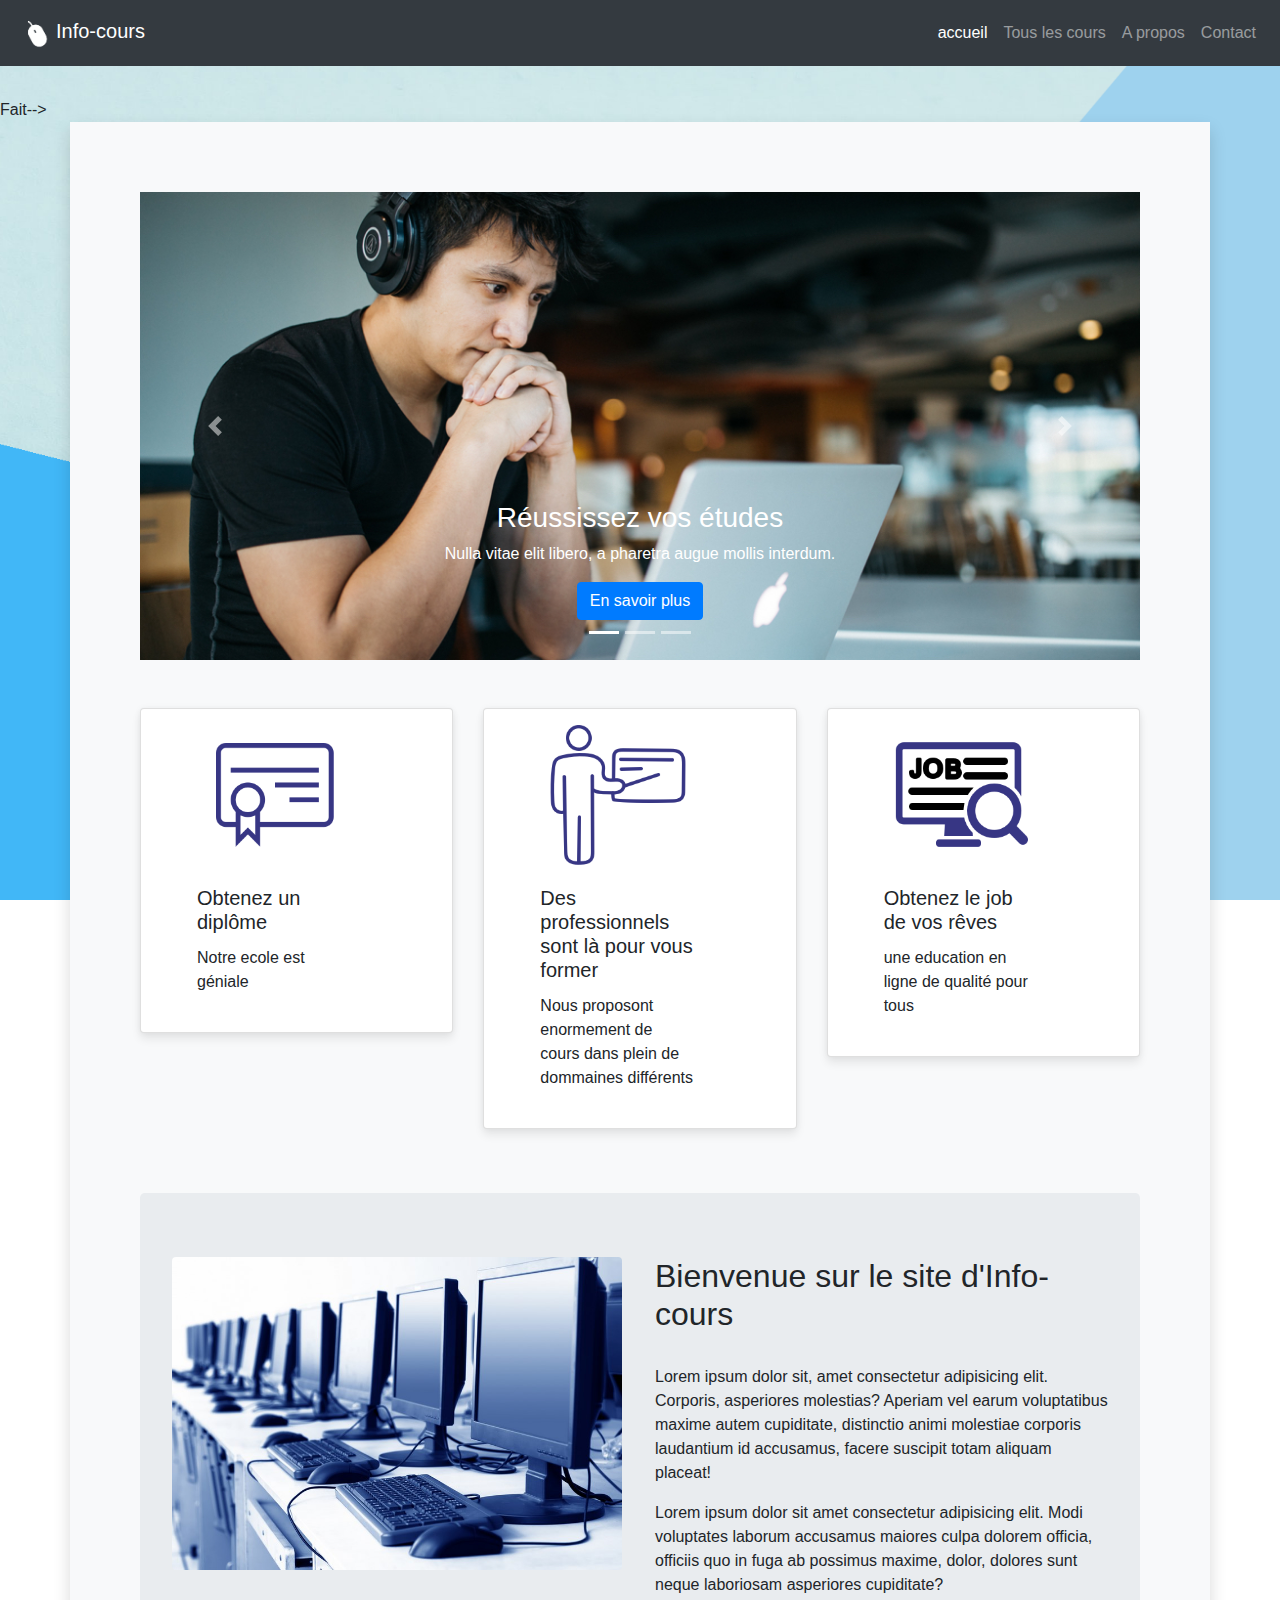
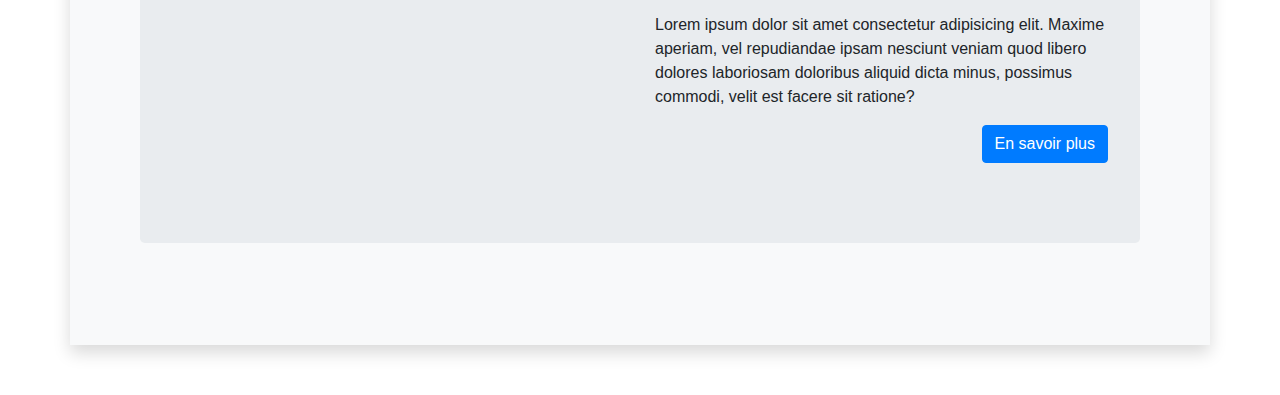
<file: index.html>
<!doctype html>

<html lang="fr">

  <head>

    <!-- Required meta tags -->

    <meta charset="utf-8">

    <meta name="viewport" content="width=device-width, initial-scale=1, shrink-to-fit=no">



    <!-- Bootstrap CSS -->

    <link rel="stylesheet" href="https://stackpath.bootstrapcdn.com/bootstrap/4.4.1/css/bootstrap.min.css" integrity="sha384-Vkoo8x4CGsO3+Hhxv8T/Q5PaXtkKtu6ug5TOeNV6gBiFeWPGFN9MuhOf23Q9Ifjh" crossorigin="anonymous">
    <!--cdn font awesome-->
    <link rel="stylesheet" href="https://stackpath.bootstrapcdn.com/font-awesome/4.7.0/css/font-awesome.min.css" integrity="sha384-wvfXpqpZZVQGK6TAh5PVlGOfQNHSoD2xbE+QkPxCAFlNEevoEH3Sl0sibVcOQVnN" crossorigin="anonymous">
    <link rel="stylesheet" href="css/style.css">
    <link rel="stylesheet" href="css/card-effect.css">

    <title>info-cours | formations en ligne</title>

  </head>

  <body>
    

    <!--header -->
            <div class="bg-dark">
                <header class="container">
                    <div class="row mt-5">
                        
                            <nav class="col navbar fixed-top navbar-expand-lg  navbar-dark bg-dark">
                                <a  class="navbar-brand" href="#"><img src="img/logo.png" width="40" height="40" alt="logo du site">Info-cours</a>
                                <button class="navbar-toggler" type="button" data-toggle="collapse" data-target="#navbarContent">
                                    <span class="navbar-toggler-icon"></span>
                                </button>

                                <div  id="navbarContent" class="collapse navbar-collapse">
                                    <ul class="navbar-nav ml-auto">
                                        <li class="nav-item active"><a href="#" class="nav-link">accueil</a></li>
                                        <li class="nav-item"><a href="list-lessons.html" class="nav-link">Tous les cours</a></li>
                                        <li class="nav-item"><a href="about.html" class="nav-link">A propos</a></li>
                                        <li class="nav-item"><a href="#contact" class="nav-link">Contact</a></li>
                                    </ul>
                                    
                                </div>    
                            </nav>
                        
                    </div>

                </header>
            </div> 
            
    Fait-->

    <!--Main content-->            
                <div id="main-content" class="container shadow bg-light">
    <!--hero section-->
                    <div class="row">
                        <div class="col">
                            
     <!--carousel-->                           
                    <div id="carouselExampleControls" class="carousel slide carousel-fade mb-5" data-ride="carousel">

                                    <ol class="carousel-indicators">
                                        <li data-target="#carouselExampleControls" data-slide-to="0" class="active"></li>
                                        <li data-target="#carouselExampleControls" data-slide-to="1"></li>
                                        <li data-target="#carouselExampleControls" data-slide-to="2"></li>
                                    </ol>

                                    <div class="carousel-inner opacity-3 ">
                                            <div class="carousel-item active">
                                                    <img src="img/carousel/apprenant.jpg" class="d-block w-100" alt="apprenant">
                                                    <div class="carousel-caption d-none d-md-block">
                                                        <h3>Réussissez vos études</h3>
                                                        <p>Nulla vitae elit libero, a pharetra augue mollis interdum.</p>
                                                        <a class="btn btn-primary" href="studies.html" role="button">En savoir plus</a>
                                            </div>
                                      </div>
                                      <div class="carousel-item">
                                            <img src="img/carousel/apprenant2.jpg" class="d-block w-100" alt="apprenant2">
                                            <div class="carousel-caption d-none d-md-block">
                                                <h3>Obtenez le job de vos rêves</h3>
                                                <p>Nulla vitae elit libero, a pharetra augue mollis interdum.</p>
                                                <a class="btn btn-primary" href="job.html" role="button">En savoir plus</a>
                                            </div>
                                      </div>
                                      <div class="carousel-item">
                                            <img src="img/carousel/professeur.jpg" class="d-block w-100" alt="professeur">
                                            <div class="carousel-caption d-none d-md-block">
                                            <h3>Suivez les bons professeurs</h3>
                                            <p>Nulla vitae elit libero, a pharetra augue mollis interdum.</p>
                                            <a class="btn btn-primary" href="teachers.html" role="button">En savoir plus</a>
                                            </div>
                                       </div> 
                                    </div>
                                      
                                
                                    <a class="carousel-control-prev" href="#carouselExampleControls" role="button" data-slide="prev">
                                        <span class="carousel-control-prev-icon" aria-hidden="true"></span>
                                        <span class="sr-only">Précédent</span>
                                      </a>
                                      <a class="carousel-control-next" href="#carouselExampleControls" role="button" data-slide="next">
                                        <span class="carousel-control-next-icon" aria-hidden="true"></span>
                                        <span class="sr-only">Suivant</span>
                                      </a>
  
                                </div>
                        </div>
                       
                    </div>             

    <!--cards section-->
                    <div class="row">

                        
                        <div class="col-12 col-md-4">
                           
                                <div class="card mb-3">
                                    <a href="studies.html"><img class="card-img-top" src="img/accueil/certificate.png" alt="image de certificat"></a>
                                        <div class="card-body">
                                            <h5 class="card-title">Obtenez un diplôme</h5>
                                            <p class="card-text">Notre ecole est géniale</p>
                                        </div>
                                </div>
                            
                        </div>

                        <div class="col-12 col-md-4">
                             
                                <div class="card mb-3">
                                    <a href="teachers.html"><img class="card-img-top" src="img/accueil/instruction.png"  alt="image instruction"></a>
                                        <div class="card-body">
                                            <h5 class="card-title">Des professionnels sont là pour vous former</h5>
                                            <p class="card-text">Nous proposont enormement de cours dans plein de dommaines différents</p>
                                        </div>
                                </div>
                               
                        </div>

                        <div class="col-12 col-md-4">
                              
                                <div class="card">
                                    <a href="job.html"><img class="card-img-top" src="img/accueil/job.png" alt="image travail"></a>
                                        <div class="card-body">
                                            <h5 class="card-title">Obtenez le job de vos rêves</h5>
                                            <p class="card-text">une education en ligne de qualité pour tous</p>
                                        </div>
                                </div>
                            
                        </div>

                    </div>
    <!--call to action-->
    <div class="row mt-5">
        <div class="col">
            <div class="jumbotron">
                <div class="row">
                    <div class="col-md-6">
                        <img src="img/ordinateurs.jpg" class="rounded img-fluid" width="450" height="450" alt=" photo d'une série d'ordinateurs alignés">
                    </div>
                    <div class="col-md-6">
                        <h2>Bienvenue sur le site d'Info-cours</h2><br>
                        <p>Lorem ipsum dolor sit, amet consectetur adipisicing elit. Corporis, asperiores molestias? Aperiam vel earum voluptatibus maxime autem cupiditate, distinctio animi molestiae corporis laudantium id accusamus, facere suscipit totam aliquam placeat!</p>
                        <p>Lorem ipsum dolor sit amet consectetur adipisicing elit. Modi voluptates laborum accusamus maiores culpa dolorem officia, officiis quo in fuga ab possimus maxime, dolor, dolores sunt neque laboriosam asperiores cupiditate?</p>
                        <p>Lorem ipsum dolor sit amet consectetur adipisicing elit. Maxime aperiam, vel repudiandae ipsam nesciunt veniam quod libero dolores laboriosam doloribus aliquid dicta minus, possimus commodi, velit est facere sit ratione?</p>
                        <a class="btn btn-primary float-right mb-3" href="about.html" role="button">En savoir plus</a>    
                    </div>
               </div>
                
               
            </div>
        </div>
    </div>                        
    <!--end main content-->            
    </div>
    
    <!--Fait
    <!--footer
                <div class=" container-fluid bg-light">
                    <footer class="container"> 
                            <div class="row">
                                <div class="col-md-6">
                                
                                <h3 class="text-justify mt-4 font-weight-bold">Contact</h3><br>
                                <p class="text-justify">12, rue du docteur Hunbert <br>
                
                                54323 Dombasle sur Meurthe</p>
                                <p class="justify">Tél: 06 08 06 08 09 <br>
                                Fax: 09 08 08 08 07
                                </p>
                                <h3 class="text-justify font-weight-bold">Nous suivre sur <br> les réseaux sociaux :</h3>
                                <ul id="social-icons" class="list-inline h1">
                                    <li class="list-inline-item"><a href="#" class="fa fa-facebook"></a></li>
                                    <li class="list-inline-item"><a href="#" class="fa fa-twitter"></a></li>
                                    <li class="list-inline-item"><a href="#" class="fa fa-soundcloud"></a></li>
                                    <li class="list-inline-item"><a href="#" class="fa fa-youtube"></a></li>
                                </ul>
                                <ul class="list-inline text-left">
                                    <li class="list-inline-item"><a href="about.html">A propos</a></li>
                                    <li class="list-inline-item">&middot;</li>
                                    <li class="list-inline-item"><a href="privacy.html">Vie privée</a></li>
                                    <li class="list-inline-item">&middot;</li>
                                    <li class="list-inline-item"><a href="terms-of-use.html">Conditions d'utilisation</a></li>
                                </ul>
                                </div>
                                <div class="col-md-6">
                                <form class="border border-black p-3 mt-5 mb-5" id="contact" action="#">
                                    
                                        <div class="form-group">
                                        <label for="Nom">Nom</label>
                                        <input type="text" class="form-control" id="Nom" placeholder="Nom">  
                
                                        </div>
                                        <div class="form-group">
                                        <label for="email">Adresse Email</label>
                                        <input type="email" class="form-control" id="email" aria-describedby="aideEmail" placeholder="entrez un Email">
                                        <small id="aideEmail" class="form-text text-muted">je ne partage pas votre adresse Email</small>
                                        </div>
                                        <div class="form-group">
                                        <label for="message">Votre message</label>
                                        <textarea class="form-control" id="message" rows="3"></textarea>  
                                        </div>
                                        <div class="form-group">
                
                                        </div>
                                        <button type="submit" class="btn btn-primary">Envoyer</button>
                                
                                </form>   
                                </div>
                            </div>    
                        
                    </footer>    
                </div>  
<!--copyright                             

                <div class="container-fluid bg-dark" >        
                    <div class="row" style="height: 75px;"><p class="mx-auto my-auto text-white">Copyright 2020 </p></div>
                </div>  


    <!-- Optional JavaScript 

    <!-- jQuery first, then Popper.js, then Bootstrap JS 

    <script src="https://code.jquery.com/jquery-3.4.1.slim.min.js" integrity="sha384-J6qa4849blE2+poT4WnyKhv5vZF5SrPo0iEjwBvKU7imGFAV0wwj1yYfoRSJoZ+n" crossorigin="anonymous"></script>

    <script src="https://cdn.jsdelivr.net/npm/popper.js@1.16.0/dist/umd/popper.min.js" integrity="sha384-Q6E9RHvbIyZFJoft+2mJbHaEWldlvI9IOYy5n3zV9zzTtmI3UksdQRVvoxMfooAo" crossorigin="anonymous"></script>

    <script src="https://stackpath.bootstrapcdn.com/bootstrap/4.4.1/js/bootstrap.min.js" integrity="sha384-wfSDF2E50Y2D1uUdj0O3uMBJnjuUD4Ih7YwaYd1iqfktj0Uod8GCExl3Og8ifwB6" crossorigin="anonymous"></script>


  </body>

</html>
</file>
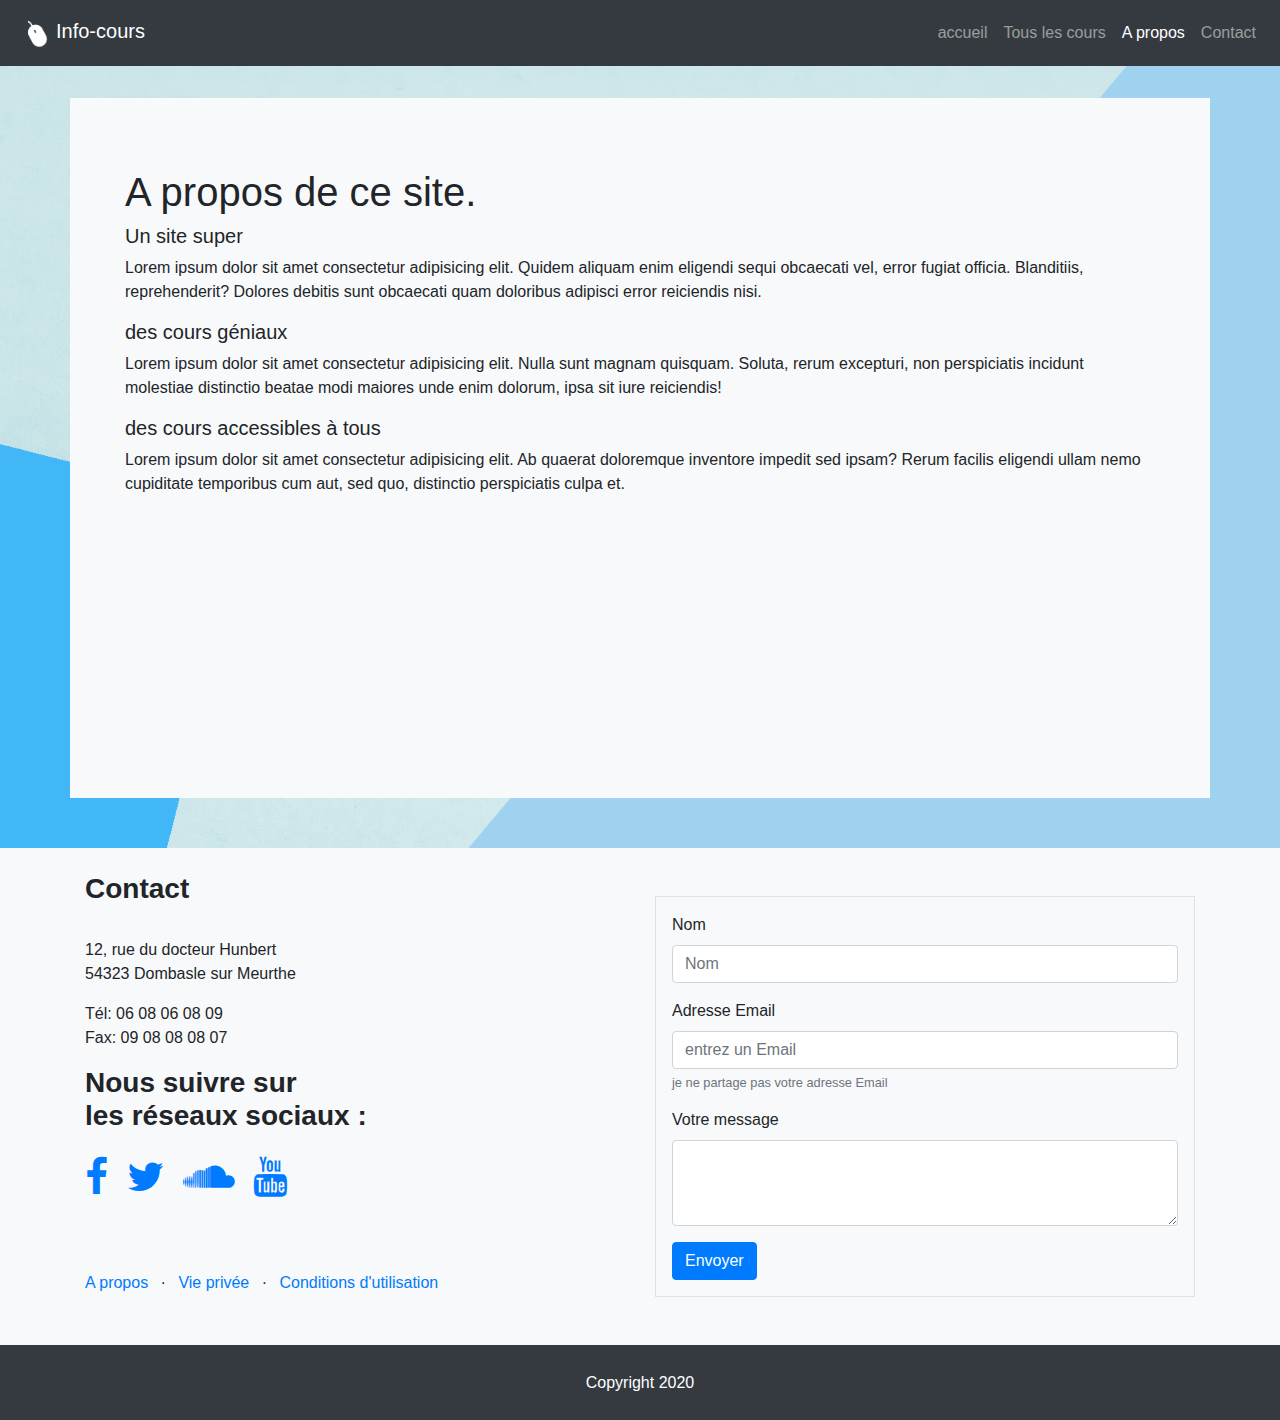
<file: about.html>
<!doctype html>

<html lang="fr">

  <head>

    <!-- Required meta tags -->

    <meta charset="utf-8">

    <meta name="viewport" content="width=device-width, initial-scale=1, shrink-to-fit=no">



    <!-- Bootstrap CSS -->

    <link rel="stylesheet" href="https://stackpath.bootstrapcdn.com/bootstrap/4.4.1/css/bootstrap.min.css" integrity="sha384-Vkoo8x4CGsO3+Hhxv8T/Q5PaXtkKtu6ug5TOeNV6gBiFeWPGFN9MuhOf23Q9Ifjh" crossorigin="anonymous">

    <!--cdn fontawesome-->
    <link rel="stylesheet" href="https://stackpath.bootstrapcdn.com/font-awesome/4.7.0/css/font-awesome.min.css" integrity="sha384-wvfXpqpZZVQGK6TAh5PVlGOfQNHSoD2xbE+QkPxCAFlNEevoEH3Sl0sibVcOQVnN" crossorigin="anonymous">
    <link rel="stylesheet" href="css/style.css">
    <link rel="stylesheet" href="css/card-effect.css">

    <title>Info-cours | A propos</title>

  </head>

  <body>
    

    <!--header-->
            <div class="bg-dark">
                <header class="container">
                    <div class="row mt-5">
                        
                            <nav class="col navbar fixed-top navbar-expand-lg navbar-dark bg-dark">
                                <a  class="navbar-brand" href="index.html"><img src="img/logo.png" width="40" height="40" alt="logo du site">Info-cours</a>
                                <button class="navbar-toggler" type="button" data-toggle="collapse" data-target="#navbarContent">
                                    <span class="navbar-toggler-icon"></span>
                                </button>

                                <div  id="navbarContent"class="collapse navbar-collapse">
                                    <ul class="navbar-nav ml-auto">
                                        <li class="nav-item"><a href="index.html" class="nav-link">accueil</a></li>
                                        <li class="nav-item"><a href="list-lessons.html" class="nav-link">Tous les cours</a></li>
                                        <li class="nav-item active"><a href="about.html" class="nav-link">A propos</a></li>
                                        <li class="nav-item"><a href="#contact" class="nav-link">Contact</a></li>
                                    </ul>
                                </div>    
                            </nav>
                        
                    </div>

                </header>
            </div>        
    <!--Main content-->            
                <div id="main-content" class="container bg-light">
   
                        
                    <div class="row">
                           
                        <h1>A propos de ce site.</h1>
                    </div>   
                    
                    <div class="row">

                        <h5>Un site super</h5>
                        <p>Lorem ipsum dolor sit amet consectetur adipisicing elit. Quidem aliquam enim eligendi sequi obcaecati vel, error fugiat officia. Blanditiis, reprehenderit? Dolores debitis sunt obcaecati quam doloribus adipisci error reiciendis nisi.</p>
                        <h5>des cours géniaux</h5>
                        <p>Lorem ipsum dolor sit amet consectetur adipisicing elit. Nulla sunt magnam quisquam. Soluta, rerum excepturi, non perspiciatis incidunt molestiae distinctio beatae modi maiores unde enim dolorum, ipsa sit iure reiciendis!</p>
                        <h5>des cours accessibles à tous</h5>
                        <p>Lorem ipsum dolor sit amet consectetur adipisicing elit. Ab quaerat doloremque inventore impedit sed ipsam? Rerum facilis eligendi ullam nemo cupiditate temporibus cum aut, sed quo, distinctio perspiciatis culpa et.</p>

                    </div>
    <!--end main content-->            
                </div>    
     <!--footer-->
     <div class=" container-fluid bg-light">
        <footer class="container"> 
                <div class="row">
                    <div class="col-md-6">
                    
                    <h3 class="text-justify mt-4 font-weight-bold">Contact</h3><br>
                    <p class="text-justify">12, rue du docteur Hunbert <br>
    
                    54323 Dombasle sur Meurthe</p>
                    <p class="justify">Tél: 06 08 06 08 09 <br>
                    Fax: 09 08 08 08 07
                    </p>
                    <h3 class="text-justify font-weight-bold">Nous suivre sur <br> les réseaux sociaux :</h3>
                    <ul id="social-icons" class="list-inline h1">
                        <li class="list-inline-item"><a href="#" class="fa fa-facebook"></a></li>
                        <li class="list-inline-item"><a href="#" class="fa fa-twitter"></a></li>
                        <li class="list-inline-item"><a href="#" class="fa fa-soundcloud"></a></li>
                        <li class="list-inline-item"><a href="#" class="fa fa-youtube"></a></li>
                    </ul>
                    <ul class="list-inline text-left">
                        <li class="list-inline-item"><a href="about.html">A propos</a></li>
                        <li class="list-inline-item">&middot;</li>
                        <li class="list-inline-item"><a href="privacy.html">Vie privée</a></li>
                        <li class="list-inline-item">&middot;</li>
                        <li class="list-inline-item"><a href="terms-of-use.html">Conditions d'utilisation</a></li>
                    </ul>
                    </div>
                    <div class="col-md-6">
                    <form class="border border-black p-3 mt-5 mb-5" id="contact" action="#">
                        
                            <div class="form-group">
                            <label for="Nom">Nom</label>
                            <input type="text" class="form-control" id="Nom" placeholder="Nom">  
    
                            </div>
                            <div class="form-group">
                            <label for="email">Adresse Email</label>
                            <input type="email" class="form-control" id="email" aria-describedby="aideEmail" placeholder="entrez un Email">
                            <small id="aideEmail" class="form-text text-muted">je ne partage pas votre adresse Email</small>
                            </div>
                            <div class="form-group">
                            <label for="message">Votre message</label>
                            <textarea class="form-control" id="message" rows="3"></textarea>  
                            </div>
                            <div class="form-group">
    
                            </div>
                            <button type="submit" class="btn btn-primary">Envoyer</button>
                    
                    </form>   
                    </div>
                </div>    
            
        </footer>    
    </div>  
<!--copyright-->                              

    <div class="container-fluid bg-dark" >        
        <div class="row" style="height: 75px;"><p class="mx-auto my-auto text-white">Copyright 2020 </p></div>
    </div>  


<!-- Optional JavaScript -->

<!-- jQuery first, then Popper.js, then Bootstrap JS -->

<script src="https://code.jquery.com/jquery-3.4.1.slim.min.js" integrity="sha384-J6qa4849blE2+poT4WnyKhv5vZF5SrPo0iEjwBvKU7imGFAV0wwj1yYfoRSJoZ+n" crossorigin="anonymous"></script>

<script src="https://cdn.jsdelivr.net/npm/popper.js@1.16.0/dist/umd/popper.min.js" integrity="sha384-Q6E9RHvbIyZFJoft+2mJbHaEWldlvI9IOYy5n3zV9zzTtmI3UksdQRVvoxMfooAo" crossorigin="anonymous"></script>

<script src="https://stackpath.bootstrapcdn.com/bootstrap/4.4.1/js/bootstrap.min.js" integrity="sha384-wfSDF2E50Y2D1uUdj0O3uMBJnjuUD4Ih7YwaYd1iqfktj0Uod8GCExl3Og8ifwB6" crossorigin="anonymous"></script>


</body>

</html>
</file>
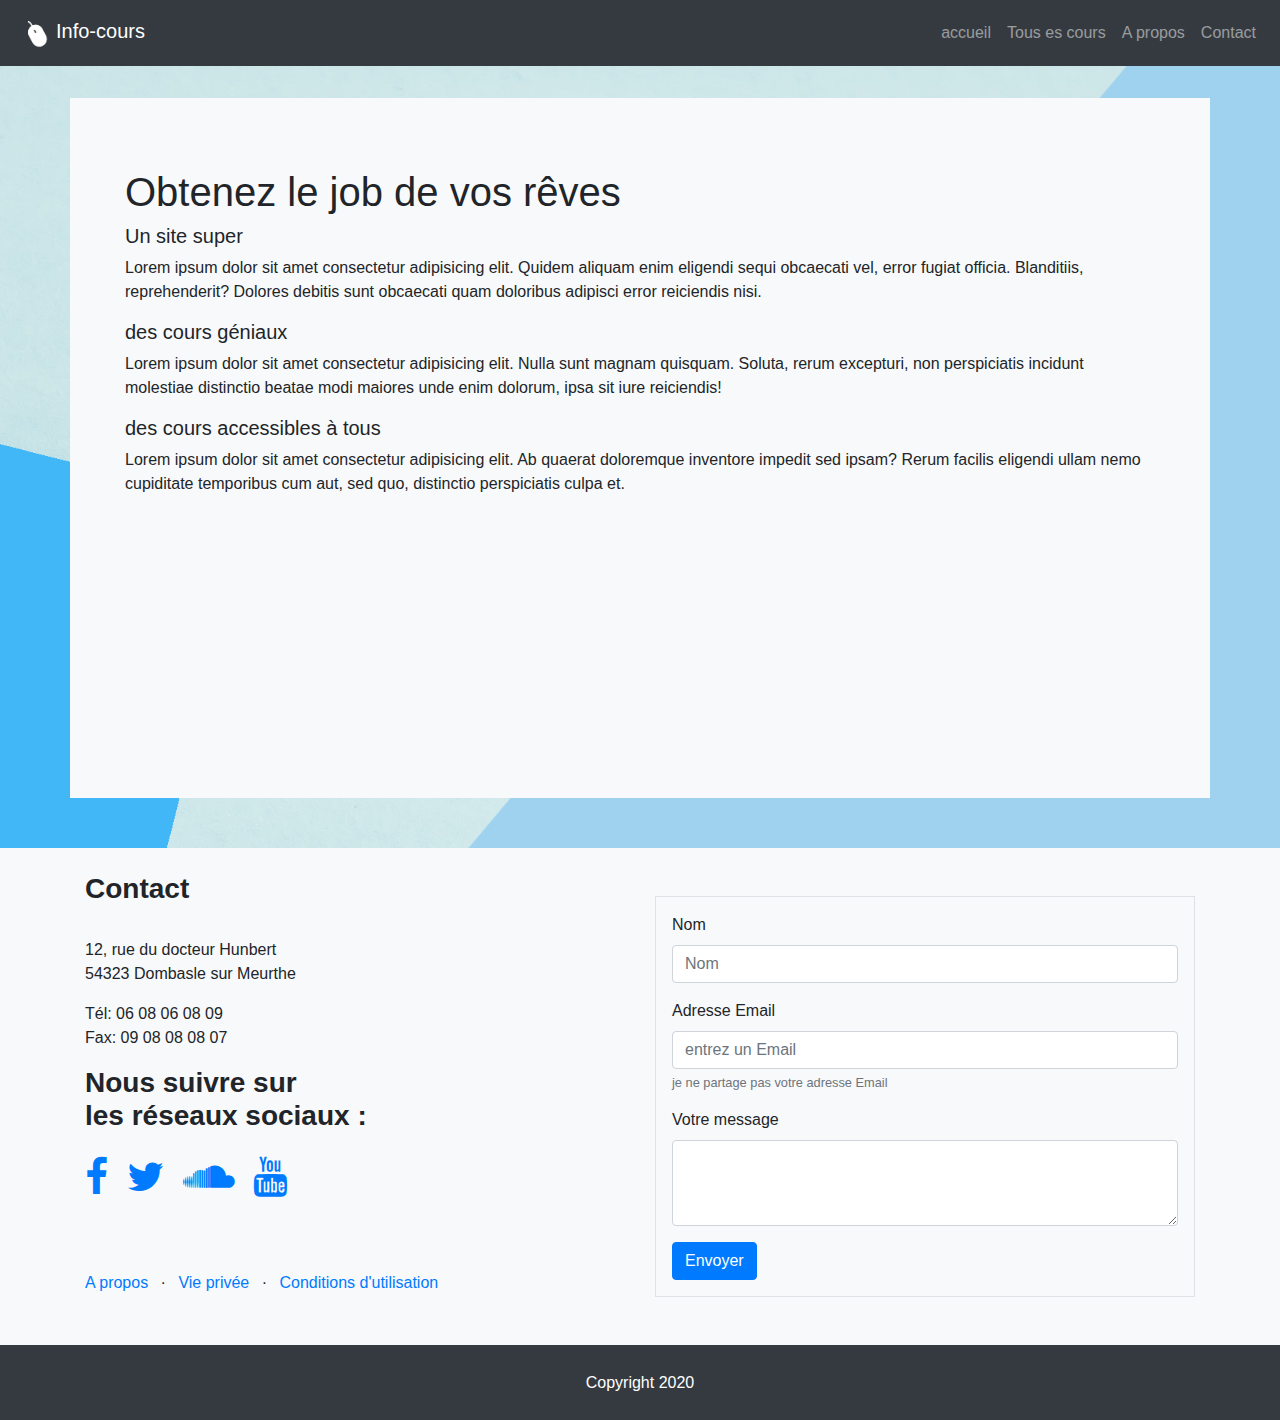
<file: job.html>
<!doctype html>

<html lang="fr">

  <head>

    <!-- Required meta tags -->

    <meta charset="utf-8">

    <meta name="viewport" content="width=device-width, initial-scale=1, shrink-to-fit=no">



    <!-- Bootstrap CSS -->

    <link rel="stylesheet" href="https://stackpath.bootstrapcdn.com/bootstrap/4.4.1/css/bootstrap.min.css" integrity="sha384-Vkoo8x4CGsO3+Hhxv8T/Q5PaXtkKtu6ug5TOeNV6gBiFeWPGFN9MuhOf23Q9Ifjh" crossorigin="anonymous">

    <!--cdn fontawesome-->
    <link rel="stylesheet" href="https://stackpath.bootstrapcdn.com/font-awesome/4.7.0/css/font-awesome.min.css" integrity="sha384-wvfXpqpZZVQGK6TAh5PVlGOfQNHSoD2xbE+QkPxCAFlNEevoEH3Sl0sibVcOQVnN" crossorigin="anonymous">
    <link rel="stylesheet" href="css/style.css">
    <link rel="stylesheet" href="css/card-effect.css">


    <title>Info-cours | Touvez un travail</title>

  </head>

  <body>
    

    <!--header-->
            <div class="bg-dark">
                <header class="container">
                    <div class="row mt-5">
                        
                            <nav class="col navbar fixed-top navbar-expand-lg navbar-dark bg-dark">
                                <a  class="navbar-brand" href="index.html"><img src="img/logo.png" width="40" height="40" alt="logo du site">Info-cours</a>
                                <button class="navbar-toggler" type="button" data-toggle="collapse" data-target="#navbarContent">
                                    <span class="navbar-toggler-icon"></span>
                                </button>

                                <div  id="navbarContent"class="collapse navbar-collapse">
                                    <ul class="navbar-nav ml-auto">
                                        <li class="nav-item"><a href="index.html" class="nav-link">accueil</a></li>
                                        <li class="nav-item"><a href="list-lessons.html" class="nav-link">Tous es cours</a></li>
                                        <li class="nav-item"><a href="about.html" class="nav-link">A propos</a></li>
                                        <li class="nav-item"><a href="#contact" class="nav-link">Contact</a></li>
                                    </ul>
                                </div>    
                            </nav>
                        
                    </div>

                </header>
            </div>        
    <!--Main content-->            
                <div id="main-content"  class="container bg-light">

                    
                    <div class="row">
                           
                        <h1>Obtenez le job de vos rêves</h1>
                    </div>   
                    

                    <div class="row">

                        <h5>Un site super</h5>
                        <p>Lorem ipsum dolor sit amet consectetur adipisicing elit. Quidem aliquam enim eligendi sequi obcaecati vel, error fugiat officia. Blanditiis, reprehenderit? Dolores debitis sunt obcaecati quam doloribus adipisci error reiciendis nisi.</p>
                        <h5>des cours géniaux</h5>
                        <p>Lorem ipsum dolor sit amet consectetur adipisicing elit. Nulla sunt magnam quisquam. Soluta, rerum excepturi, non perspiciatis incidunt molestiae distinctio beatae modi maiores unde enim dolorum, ipsa sit iure reiciendis!</p>
                        <h5>des cours accessibles à tous</h5>
                        <p>Lorem ipsum dolor sit amet consectetur adipisicing elit. Ab quaerat doloremque inventore impedit sed ipsam? Rerum facilis eligendi ullam nemo cupiditate temporibus cum aut, sed quo, distinctio perspiciatis culpa et.</p>

                    </div>
    <!--end main content-->            
                </div>    
    <!--footer-->
    <div class=" container-fluid bg-light">
        <footer class="container"> 
                <div class="row">
                    <div class="col-md-6">
                    
                    <h3 class="text-justify mt-4 font-weight-bold">Contact</h3><br>
                    <p class="text-justify">12, rue du docteur Hunbert <br>
    
                    54323 Dombasle sur Meurthe</p>
                    <p class="justify">Tél: 06 08 06 08 09 <br>
                    Fax: 09 08 08 08 07
                    </p>
                    <h3 class="text-justify font-weight-bold">Nous suivre sur <br> les réseaux sociaux :</h3>
                    <ul id="social-icons" class="list-inline h1">
                        <li class="list-inline-item"><a href="#" class="fa fa-facebook"></a></li>
                        <li class="list-inline-item"><a href="#" class="fa fa-twitter"></a></li>
                        <li class="list-inline-item"><a href="#" class="fa fa-soundcloud"></a></li>
                        <li class="list-inline-item"><a href="#" class="fa fa-youtube"></a></li>
                    </ul>
                    <ul class="list-inline text-left">
                        <li class="list-inline-item"><a href="about.html">A propos</a></li>
                        <li class="list-inline-item">&middot;</li>
                        <li class="list-inline-item"><a href="privacy.html">Vie privée</a></li>
                        <li class="list-inline-item">&middot;</li>
                        <li class="list-inline-item"><a href="terms-of-use.html">Conditions d'utilisation</a></li>
                    </ul>
                    </div>
                    <div class="col-md-6">
                    <form class="border border-black p-3 mt-5 mb-5" id="contact" action="#">
                        
                            <div class="form-group">
                            <label for="Nom">Nom</label>
                            <input type="text" class="form-control" id="Nom" placeholder="Nom">  
    
                            </div>
                            <div class="form-group">
                            <label for="email">Adresse Email</label>
                            <input type="email" class="form-control" id="email" aria-describedby="aideEmail" placeholder="entrez un Email">
                            <small id="aideEmail" class="form-text text-muted">je ne partage pas votre adresse Email</small>
                            </div>
                            <div class="form-group">
                            <label for="message">Votre message</label>
                            <textarea class="form-control" id="message" rows="3"></textarea>  
                            </div>
                            <div class="form-group">
    
                            </div>
                            <button type="submit" class="btn btn-primary">Envoyer</button>
                    
                    </form>   
                    </div>
                </div>    
            
        </footer>    
    </div>  
<!--copyright-->                              

    <div class="container-fluid bg-dark" >        
        <div class="row" style="height: 75px;"><p class="mx-auto my-auto text-white">Copyright 2020 </p></div>
    </div>  


<!-- Optional JavaScript -->

<!-- jQuery first, then Popper.js, then Bootstrap JS -->

<script src="https://code.jquery.com/jquery-3.4.1.slim.min.js" integrity="sha384-J6qa4849blE2+poT4WnyKhv5vZF5SrPo0iEjwBvKU7imGFAV0wwj1yYfoRSJoZ+n" crossorigin="anonymous"></script>

<script src="https://cdn.jsdelivr.net/npm/popper.js@1.16.0/dist/umd/popper.min.js" integrity="sha384-Q6E9RHvbIyZFJoft+2mJbHaEWldlvI9IOYy5n3zV9zzTtmI3UksdQRVvoxMfooAo" crossorigin="anonymous"></script>

<script src="https://stackpath.bootstrapcdn.com/bootstrap/4.4.1/js/bootstrap.min.js" integrity="sha384-wfSDF2E50Y2D1uUdj0O3uMBJnjuUD4Ih7YwaYd1iqfktj0Uod8GCExl3Og8ifwB6" crossorigin="anonymous"></script>


</body>

</html>
</file>
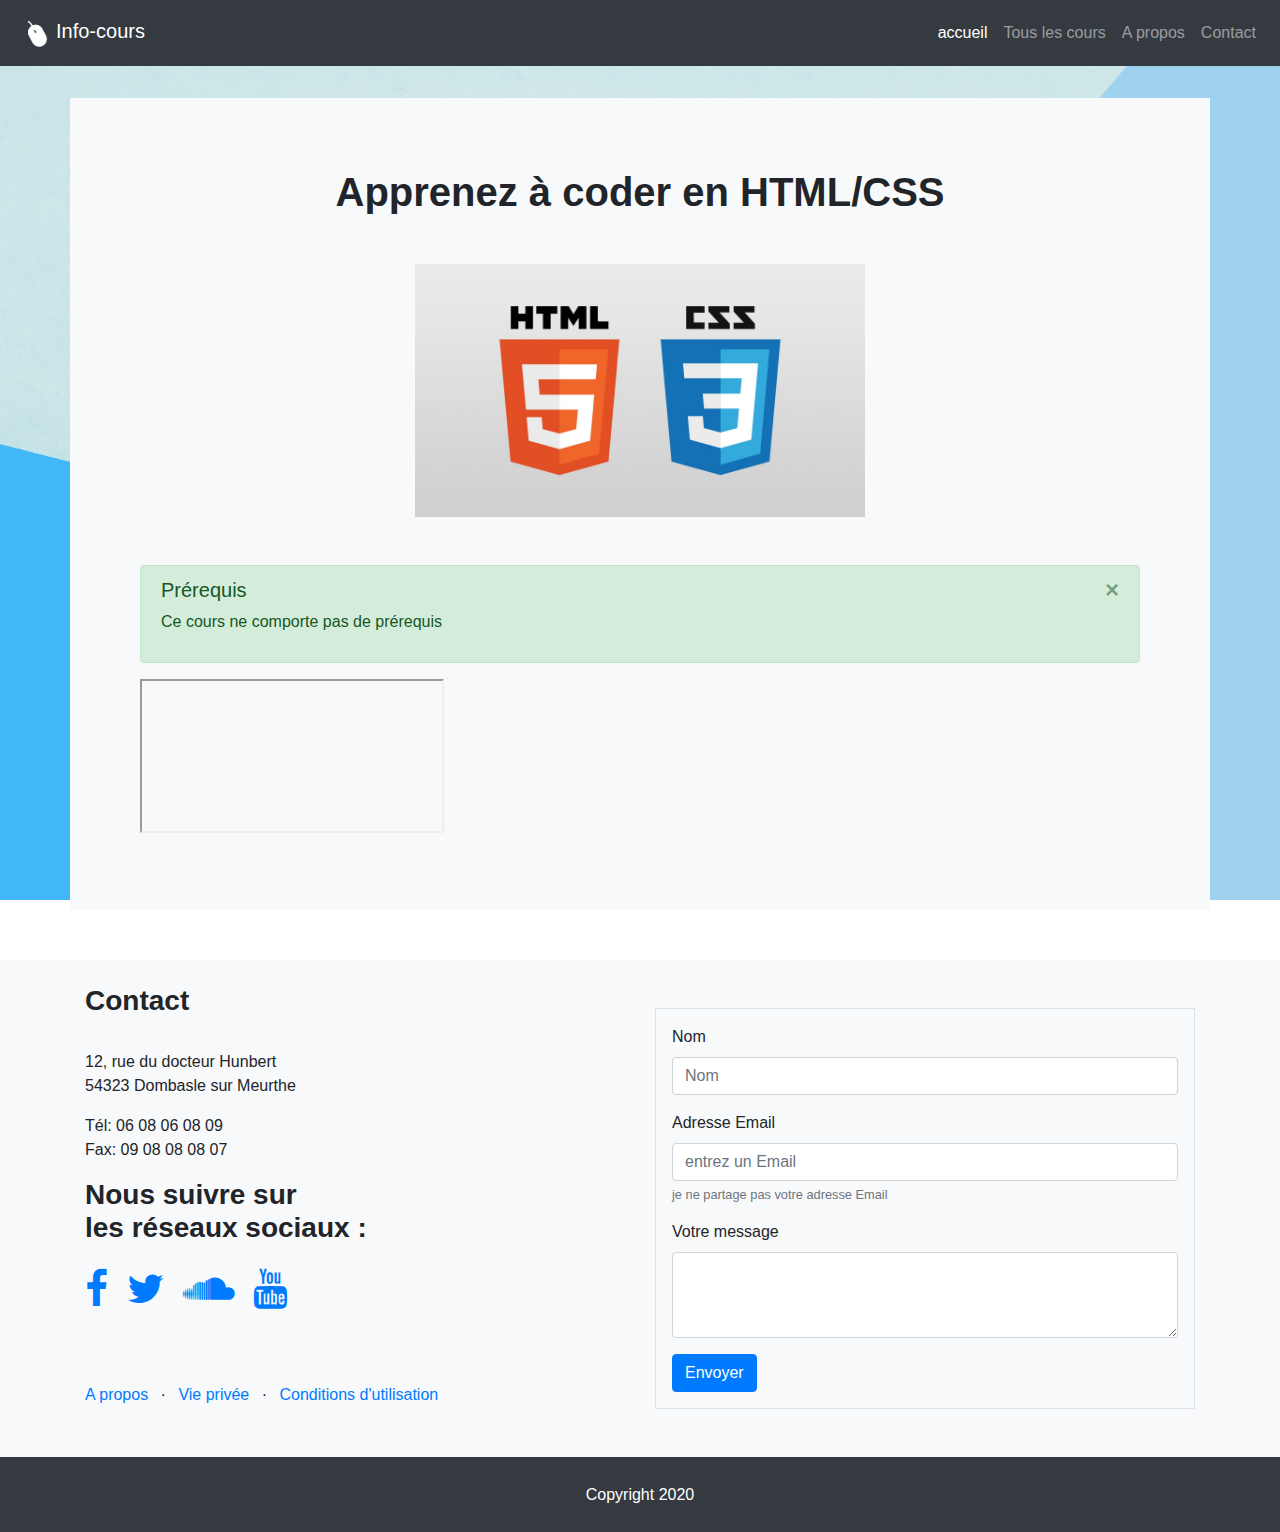
<file: lesson-example.html>
<!doctype html>

<html lang="fr">

  <head>

    <!-- Required meta tags -->

    <meta charset="utf-8">

    <meta name="viewport" content="width=device-width, initial-scale=1, shrink-to-fit=no">



    <!-- Bootstrap CSS -->

    <link rel="stylesheet" href="https://stackpath.bootstrapcdn.com/bootstrap/4.4.1/css/bootstrap.min.css" integrity="sha384-Vkoo8x4CGsO3+Hhxv8T/Q5PaXtkKtu6ug5TOeNV6gBiFeWPGFN9MuhOf23Q9Ifjh" crossorigin="anonymous">
    <!--cdn font awesome-->
    <link rel="stylesheet" href="https://stackpath.bootstrapcdn.com/font-awesome/4.7.0/css/font-awesome.min.css" integrity="sha384-wvfXpqpZZVQGK6TAh5PVlGOfQNHSoD2xbE+QkPxCAFlNEevoEH3Sl0sibVcOQVnN" crossorigin="anonymous">
    <link rel="stylesheet" href="css/style.css">
    <link rel="stylesheet" href="css/card-effect.css">


    <title>Info-cours | apprenez le HTML/CSS</title>

  </head>

  <body>
    

    <!--header-->
            <div class="bg-dark">
                <header class="container">
                    <div class="row mt-5">
                        
                            <nav class="col navbar fixed-top navbar-expand-lg navbar-dark bg-dark">
                                <a  class="navbar-brand" href="index.html"><img src="img/logo.png" width="40" height="40" alt="logo du site">Info-cours</a>
                                <button class="navbar-toggler" type="button" data-toggle="collapse" data-target="#navbarContent">
                                    <span class="navbar-toggler-icon"></span>
                                </button>

                                <div  id="navbarContent" class="collapse navbar-collapse">
                                    <ul class="navbar-nav ml-auto">
                                        <li class="nav-item active"><a href="index.html" class="nav-link">accueil</a></li>
                                        <li class="nav-item"><a href="list-lessons.html" class="nav-link">Tous les cours</a></li>
                                        <li class="nav-item"><a href="about.html" class="nav-link">A propos</a></li>
                                        <li class="nav-item"><a href="#contact" class="nav-link">Contact</a></li>
                                    </ul>
                                </div>    
                            </nav>
                        
                    </div>

                </header>
            </div>        
    <!--Main content-->            
                <div id="main-content" class="container bg-light">
                    <div class="row">
                           
                        <h1 class="col-12 mb-5 text-center font-weight-bold">Apprenez à coder en HTML/CSS</h1>
                    </div>  
                    <div class="row">
                        <div class="col-12 mb-5">
                            <img src="img/list-cours/html.jpg" class="img-fluid mx-auto d-block" width="450" height="450" alt=" photo d'une série d'ordinateurs alignés">
                        </div>
                    </div>                       
                    <div class="row">
                        <div class="col-12">
                            <div class="alert alert-success alert-dismissible fade show" role="alert">
                                <h5 class="alert-heading">Prérequis</h5>
                                <p>Ce cours ne comporte pas de prérequis</p>
                                <button type="button" class="close" data-dismiss="alert" aria-label="Close">
                                <span aria-hidden="true">×</span>
                                </button>
                            </div>
                        </div>
                    </div>

                    <div class="row">

                        
                        <div class="col-12 col-md-4">
                            <div class="embed-responsive">
                                <iframe class="embed-responsive-item" src="https://www.youtube.com/watch?v=l8ApMMQ3lpw"  allowfullscreen></iframe>
                             </div>
                        </div>

                    </div>
                    <div class="row">
                        <div class="col-12">
                            <div class="embed-responsive-16by9">
                                <iframe class="embed-responsive-item" src="https://www.youtube.com/watch?v=cWGE9Gi0bB0" allowfullscreen></iframe>
                             </div>
                        </div>
                    </div>
    <!--end main content-->            
                </div>    
    <!--footer-->
    <div class=" container-fluid bg-light">
        <footer class="container"> 
                <div class="row">
                    <div class="col-md-6">
                    
                    <h3 class="text-justify mt-4 font-weight-bold">Contact</h3><br>
                    <p class="text-justify">12, rue du docteur Hunbert <br>
    
                    54323 Dombasle sur Meurthe</p>
                    <p class="justify">Tél: 06 08 06 08 09 <br>
                    Fax: 09 08 08 08 07
                    </p>
                    <h3 class="text-justify font-weight-bold">Nous suivre sur <br> les réseaux sociaux :</h3>
                    <ul id="social-icons" class="list-inline h1">
                        <li class="list-inline-item"><a href="#" class="fa fa-facebook"></a></li>
                        <li class="list-inline-item"><a href="#" class="fa fa-twitter"></a></li>
                        <li class="list-inline-item"><a href="#" class="fa fa-soundcloud"></a></li>
                        <li class="list-inline-item"><a href="#" class="fa fa-youtube"></a></li>
                    </ul>
                    <ul class="list-inline text-left">
                        <li class="list-inline-item"><a href="about.html">A propos</a></li>
                        <li class="list-inline-item">&middot;</li>
                        <li class="list-inline-item"><a href="privacy.html">Vie privée</a></li>
                        <li class="list-inline-item">&middot;</li>
                        <li class="list-inline-item"><a href="terms-of-use.html">Conditions d'utilisation</a></li>
                    </ul>
                    </div>
                    <div class="col-md-6">
                    <form class="border border-black p-3 mt-5 mb-5" id="contact" action="#">
                        
                            <div class="form-group">
                            <label for="Nom">Nom</label>
                            <input type="text" class="form-control" id="Nom" placeholder="Nom">  
    
                            </div>
                            <div class="form-group">
                            <label for="email">Adresse Email</label>
                            <input type="email" class="form-control" id="email" aria-describedby="aideEmail" placeholder="entrez un Email">
                            <small id="aideEmail" class="form-text text-muted">je ne partage pas votre adresse Email</small>
                            </div>
                            <div class="form-group">
                            <label for="message">Votre message</label>
                            <textarea class="form-control" id="message" rows="3"></textarea>  
                            </div>
                            <div class="form-group">
    
                            </div>
                            <button type="submit" class="btn btn-primary">Envoyer</button>
                    
                    </form>   
                    </div>
                </div>    
            
        </footer>    
    </div>  
<!--copyright-->                              

    <div class="container-fluid bg-dark" >        
        <div class="row" style="height: 75px;"><p class="mx-auto my-auto text-white">Copyright 2020 </p></div>
    </div>  


<!-- Optional JavaScript -->

<!-- jQuery first, then Popper.js, then Bootstrap JS -->

<script src="https://code.jquery.com/jquery-3.4.1.slim.min.js" integrity="sha384-J6qa4849blE2+poT4WnyKhv5vZF5SrPo0iEjwBvKU7imGFAV0wwj1yYfoRSJoZ+n" crossorigin="anonymous"></script>

<script src="https://cdn.jsdelivr.net/npm/popper.js@1.16.0/dist/umd/popper.min.js" integrity="sha384-Q6E9RHvbIyZFJoft+2mJbHaEWldlvI9IOYy5n3zV9zzTtmI3UksdQRVvoxMfooAo" crossorigin="anonymous"></script>

<script src="https://stackpath.bootstrapcdn.com/bootstrap/4.4.1/js/bootstrap.min.js" integrity="sha384-wfSDF2E50Y2D1uUdj0O3uMBJnjuUD4Ih7YwaYd1iqfktj0Uod8GCExl3Og8ifwB6" crossorigin="anonymous"></script>


</body>

</html>
</file>
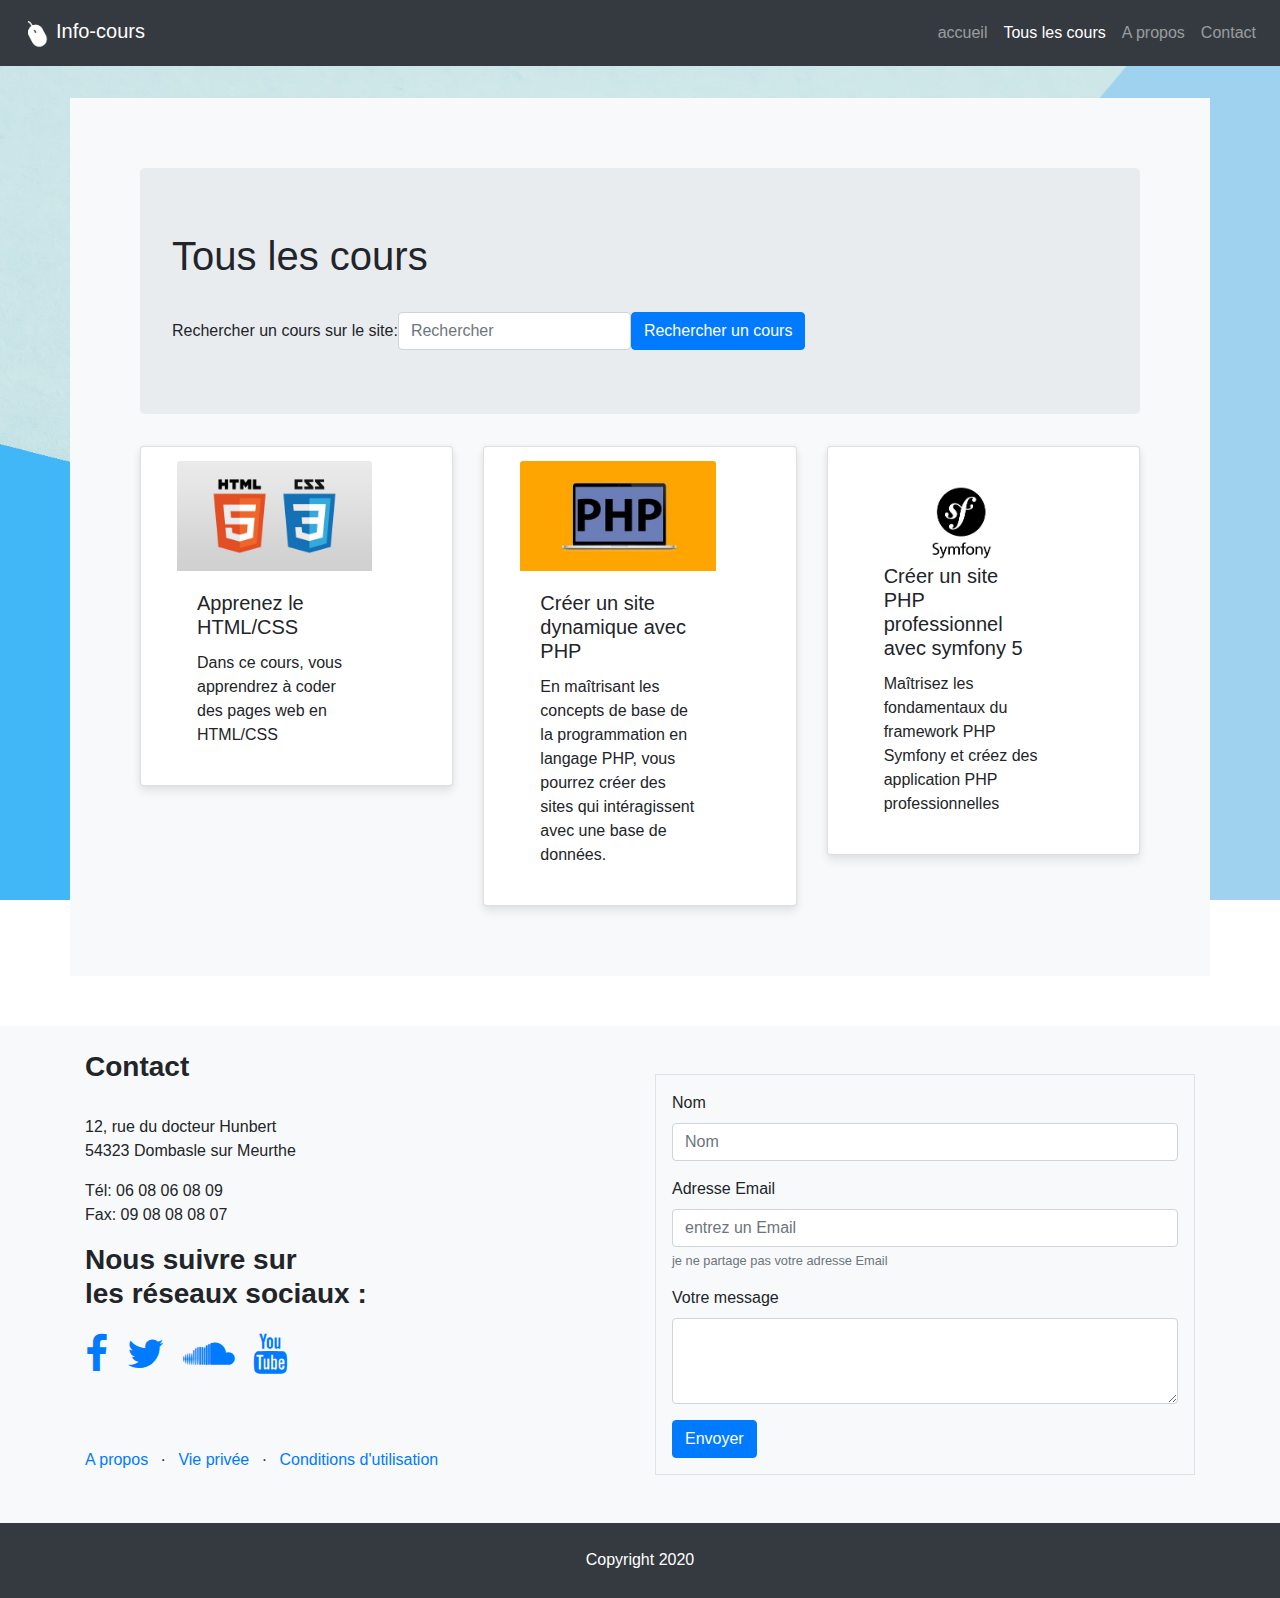
<file: list-lessons.html>
<!doctype html>

<html lang="fr">

  <head>

    <!-- Required meta tags -->

    <meta charset="utf-8">

    <meta name="viewport" content="width=device-width, initial-scale=1, shrink-to-fit=no">



    <!-- Bootstrap CSS -->

    <link rel="stylesheet" href="https://stackpath.bootstrapcdn.com/bootstrap/4.4.1/css/bootstrap.min.css" integrity="sha384-Vkoo8x4CGsO3+Hhxv8T/Q5PaXtkKtu6ug5TOeNV6gBiFeWPGFN9MuhOf23Q9Ifjh" crossorigin="anonymous">
    <!--cdn font awesome-->
    <link rel="stylesheet" href="https://stackpath.bootstrapcdn.com/font-awesome/4.7.0/css/font-awesome.min.css" integrity="sha384-wvfXpqpZZVQGK6TAh5PVlGOfQNHSoD2xbE+QkPxCAFlNEevoEH3Sl0sibVcOQVnN" crossorigin="anonymous">
    <link rel="stylesheet" href="css/style.css">
    <link rel="stylesheet" href="css/card-effect.css">


    <title>Info-cours | Liste des cours disponibles</title>

  </head>

  <body>
    

    <!--header-->
            <div class="bg-dark">
                <header class="container">
                    <div class="row mt-5">
                        
                            <nav class="col navbar fixed-top navbar-expand-lg navbar-dark bg-dark">
                                <a  class="navbar-brand" href="index.html"><img src="img/logo.png" width="40" height="40" alt="logo du site">Info-cours</a>
                                <button class="navbar-toggler" type="button" data-toggle="collapse" data-target="#navbarContent">
                                    <span class="navbar-toggler-icon"></span>
                                </button>

                                <div  id="navbarContent"class="collapse navbar-collapse">
                                    <ul class="navbar-nav ml-auto">
                                        <li class="nav-item"><a href="index.html" class="nav-link">accueil</a></li>
                                        <li class="nav-item active"><a href="list-lessons.html" class="nav-link">Tous les cours</a></li>
                                        <li class="nav-item"><a href="about.html" class="nav-link">A propos</a></li>
                                        <li class="nav-item"><a href="#contact" class="nav-link">Contact</a></li>

                                    </ul>
                                </div>    
                            </nav>
                        
                    </div>

                </header>
            </div>        
    <!--Main content-->            
                <div id="main-content" class="container bg-light">
    
                        <div class="jumbotron">
                            <div class="row">
                                <div class="col">
                                    <h1>Tous les cours</h1><br>
                                </div>
                            </div>
                            <div class="row">    
                                <div class="col">
                                    <form  class="form-inline" action="#">
                                        <div class="form-group">
                                            <label for="search">Rechercher un cours sur le site: </label>
                                            <input class="form-control" id ="search"type="text" placeholder="Rechercher">
                                            <button type="submit" class="btn btn-primary">Rechercher un cours</button>
                                        </div>

                                    </form>
                                </div>
                            </div>   
                        </div>

    
                    <div class="row">

                        
                        <div class="col-12 col-md-4">
                            <div class="card">
                                <a href="lesson-example.html"><img class="card-img-top" src="img/list-cours/html.jpg" alt="logo html/css"></a>
                                <div class="card-body">
                                    <h5 class="card-title">Apprenez le HTML/CSS</h5>
                                    <p class="card-text">Dans ce cours, vous apprendrez à coder des pages web en HTML/CSS</p>
                                </div>
                            </div>
                        </div>

                        <div class="col-12 col-md-4">
                            <div class="card">
                                <img class="card-img-top" src="img/list-cours/php.jpg"  alt="logo php">
                                <div class="card-body">
                                    <h5 class="card-title">Créer un site dynamique avec PHP</h5>
                                    <p class="card-text">En maîtrisant les concepts de base de la programmation en langage PHP, vous pourrez créer des sites qui intéragissent avec une base de données.</p>
                                </div>
                            </div>
                        </div>

                        <div class="col-12 col-md-4">
                            <div class="card">
                                <div class="card-body">
                                    <img class="card-img-top" src="img/list-cours/symfony.png" alt="logo symfony">
                                    <h5 class="card-title">Créer un site PHP professionnel avec symfony 5</h5>
                                    <p class="card-text">Maîtrisez les fondamentaux du framework PHP Symfony et créez des application PHP professionnelles</p>
                                </div>
                            </div>
                        </div>

                    </div>
    <!--end main content-->            
                </div>    
    <!--footer-->
    <div class=" container-fluid bg-light">
        <footer class="container"> 
                <div class="row">
                    <div class="col-md-6">
                    
                    <h3 class="text-justify mt-4 font-weight-bold">Contact</h3><br>
                    <p class="text-justify">12, rue du docteur Hunbert <br>
    
                    54323 Dombasle sur Meurthe</p>
                    <p class="justify">Tél: 06 08 06 08 09 <br>
                    Fax: 09 08 08 08 07
                    </p>
                    <h3 class="text-justify font-weight-bold">Nous suivre sur <br> les réseaux sociaux :</h3>
                    <ul id="social-icons" class="list-inline h1">
                        <li class="list-inline-item"><a href="#" class="fa fa-facebook"></a></li>
                        <li class="list-inline-item"><a href="#" class="fa fa-twitter"></a></li>
                        <li class="list-inline-item"><a href="#" class="fa fa-soundcloud"></a></li>
                        <li class="list-inline-item"><a href="#" class="fa fa-youtube"></a></li>
                    </ul>
                    <ul class="list-inline text-left">
                        <li class="list-inline-item"><a href="about.html">A propos</a></li>
                        <li class="list-inline-item">&middot;</li>
                        <li class="list-inline-item"><a href="privacy.html">Vie privée</a></li>
                        <li class="list-inline-item">&middot;</li>
                        <li class="list-inline-item"><a href="terms-of-use.html">Conditions d'utilisation</a></li>
                    </ul>
                    </div>
                    <div class="col-md-6">
                    <form class="border border-black p-3 mt-5 mb-5" id="contact" action="#">
                        
                            <div class="form-group">
                            <label for="Nom">Nom</label>
                            <input type="text" class="form-control" id="Nom" placeholder="Nom">  
    
                            </div>
                            <div class="form-group">
                            <label for="email">Adresse Email</label>
                            <input type="email" class="form-control" id="email" aria-describedby="aideEmail" placeholder="entrez un Email">
                            <small id="aideEmail" class="form-text text-muted">je ne partage pas votre adresse Email</small>
                            </div>
                            <div class="form-group">
                            <label for="message">Votre message</label>
                            <textarea class="form-control" id="message" rows="3"></textarea>  
                            </div>
                            <div class="form-group">
    
                            </div>
                            <button type="submit" class="btn btn-primary">Envoyer</button>
                    
                    </form>   
                    </div>
                </div>    
            
        </footer>    
    </div>  
<!--copyright-->                              

    <div class="container-fluid bg-dark" >        
        <div class="row" style="height: 75px;"><p class="mx-auto my-auto text-white">Copyright 2020 </p></div>
    </div>  


<!-- Optional JavaScript -->

<!-- jQuery first, then Popper.js, then Bootstrap JS -->

<script src="https://code.jquery.com/jquery-3.4.1.slim.min.js" integrity="sha384-J6qa4849blE2+poT4WnyKhv5vZF5SrPo0iEjwBvKU7imGFAV0wwj1yYfoRSJoZ+n" crossorigin="anonymous"></script>

<script src="https://cdn.jsdelivr.net/npm/popper.js@1.16.0/dist/umd/popper.min.js" integrity="sha384-Q6E9RHvbIyZFJoft+2mJbHaEWldlvI9IOYy5n3zV9zzTtmI3UksdQRVvoxMfooAo" crossorigin="anonymous"></script>

<script src="https://stackpath.bootstrapcdn.com/bootstrap/4.4.1/js/bootstrap.min.js" integrity="sha384-wfSDF2E50Y2D1uUdj0O3uMBJnjuUD4Ih7YwaYd1iqfktj0Uod8GCExl3Og8ifwB6" crossorigin="anonymous"></script>


</body>

</html>
</file>
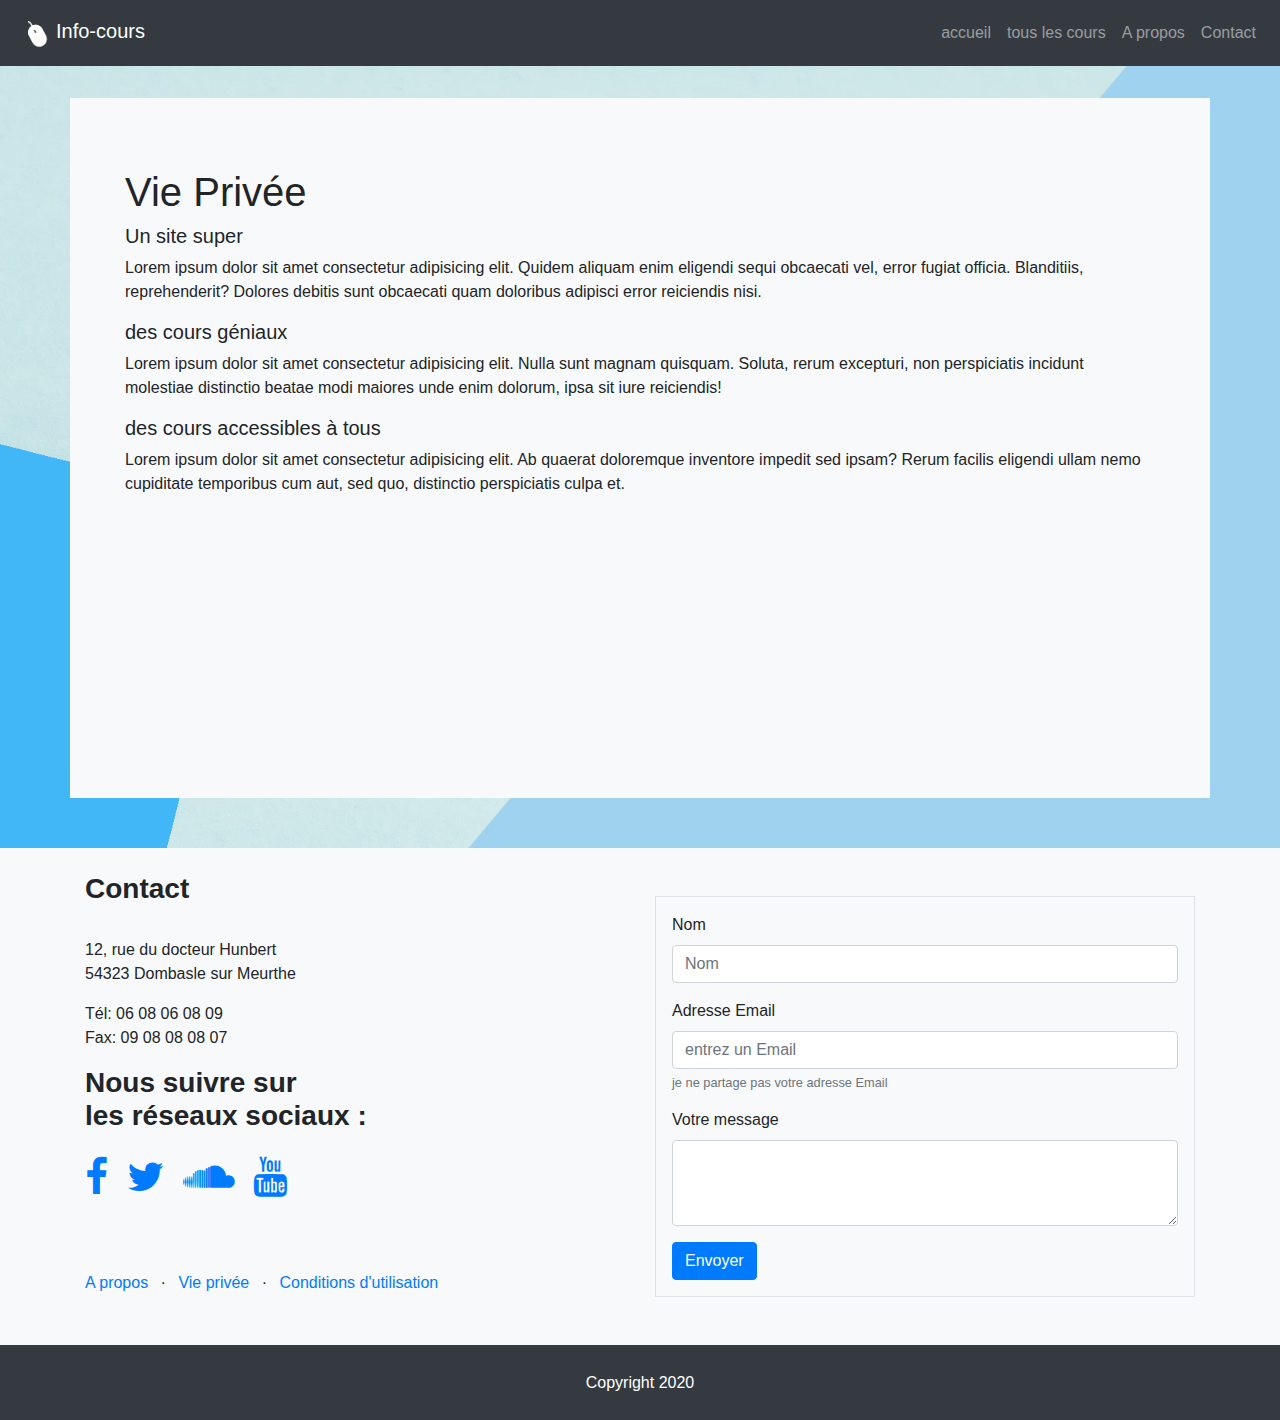
<file: privacy.html>
<!doctype html>

<html lang="fr">

  <head>

    <!-- Required meta tags -->

    <meta charset="utf-8">

    <meta name="viewport" content="width=device-width, initial-scale=1, shrink-to-fit=no">



    <!-- Bootstrap CSS -->

    <link rel="stylesheet" href="https://stackpath.bootstrapcdn.com/bootstrap/4.4.1/css/bootstrap.min.css" integrity="sha384-Vkoo8x4CGsO3+Hhxv8T/Q5PaXtkKtu6ug5TOeNV6gBiFeWPGFN9MuhOf23Q9Ifjh" crossorigin="anonymous">
     <!--cdn font awesome-->
     <link rel="stylesheet" href="https://stackpath.bootstrapcdn.com/font-awesome/4.7.0/css/font-awesome.min.css" integrity="sha384-wvfXpqpZZVQGK6TAh5PVlGOfQNHSoD2xbE+QkPxCAFlNEevoEH3Sl0sibVcOQVnN" crossorigin="anonymous">
     <link rel="stylesheet" href="css/style.css">
    <link rel="stylesheet" href="css/style.css">
    <link rel="stylesheet" href="css/card-effect.css">


    <title>Info-cours | Vie privée</title>

  </head>

  <body>
    

    <!--header-->
            <div class="bg-dark">
                <header class="container">
                    <div class="row mt-5">
                        
                            <nav class="col navbar fixed-top navbar-expand-lg navbar-dark bg-dark">
                                <a  class="navbar-brand" href="index.html"><img src="img/logo.png" width="40" height="40" alt="logo du site">Info-cours</a>
                                <button class="navbar-toggler" type="button" data-toggle="collapse" data-target="#navbarContent">
                                    <span class="navbar-toggler-icon"></span>
                                </button>

                                <div  id="navbarContent"class="collapse navbar-collapse">
                                    <ul class="navbar-nav ml-auto">
                                        <li class="nav-item"><a href="index.html" class="nav-link">accueil</a></li>
                                        <li class="nav-item"><a href="list-lessons.html" class="nav-link">tous les cours</a></li>
                                        <li class="nav-item"><a href="about.html" class="nav-link">A propos</a></li>
                                        <li class="nav-item"><a href="#contact" class="nav-link">Contact</a></li>
                                    </ul>
                                </div>    
                            </nav>
                        
                    </div>

                </header>
            </div>        
    <!--Main content-->            
                <div id="main-content"  class="container bg-light">
    
                        
                    <div class="row">
                           
                        <h1>Vie Privée</h1>
                    </div>   
                    
    
                    <div class="row">

                        <h5>Un site super</h5>
                        <p>Lorem ipsum dolor sit amet consectetur adipisicing elit. Quidem aliquam enim eligendi sequi obcaecati vel, error fugiat officia. Blanditiis, reprehenderit? Dolores debitis sunt obcaecati quam doloribus adipisci error reiciendis nisi.</p>
                        <h5>des cours géniaux</h5>
                        <p>Lorem ipsum dolor sit amet consectetur adipisicing elit. Nulla sunt magnam quisquam. Soluta, rerum excepturi, non perspiciatis incidunt molestiae distinctio beatae modi maiores unde enim dolorum, ipsa sit iure reiciendis!</p>
                        <h5>des cours accessibles à tous</h5>
                        <p>Lorem ipsum dolor sit amet consectetur adipisicing elit. Ab quaerat doloremque inventore impedit sed ipsam? Rerum facilis eligendi ullam nemo cupiditate temporibus cum aut, sed quo, distinctio perspiciatis culpa et.</p>

                    </div>
    <!--end main content-->            
                </div>    
    <!--footer-->
    <div class=" container-fluid bg-light">
        <footer class="container"> 
                <div class="row">
                    <div class="col-md-6">
                    
                    <h3 class="text-justify mt-4 font-weight-bold">Contact</h3><br>
                    <p class="text-justify">12, rue du docteur Hunbert <br>
    
                    54323 Dombasle sur Meurthe</p>
                    <p class="justify">Tél: 06 08 06 08 09 <br>
                    Fax: 09 08 08 08 07
                    </p>
                    <h3 class="text-justify font-weight-bold">Nous suivre sur <br> les réseaux sociaux :</h3>
                    <ul id="social-icons" class="list-inline h1">
                        <li class="list-inline-item"><a href="#" class="fa fa-facebook"></a></li>
                        <li class="list-inline-item"><a href="#" class="fa fa-twitter"></a></li>
                        <li class="list-inline-item"><a href="#" class="fa fa-soundcloud"></a></li>
                        <li class="list-inline-item"><a href="#" class="fa fa-youtube"></a></li>
                    </ul>
                    <ul class="list-inline text-left">
                        <li class="list-inline-item"><a href="about.html">A propos</a></li>
                        <li class="list-inline-item">&middot;</li>
                        <li class="list-inline-item"><a href="privacy.html">Vie privée</a></li>
                        <li class="list-inline-item">&middot;</li>
                        <li class="list-inline-item"><a href="terms-of-use.html">Conditions d'utilisation</a></li>
                    </ul>
                    </div>
                    <div class="col-md-6">
                    <form class="border border-black p-3 mt-5 mb-5" id="contact" action="#">
                        
                            <div class="form-group">
                            <label for="Nom">Nom</label>
                            <input type="text" class="form-control" id="Nom" placeholder="Nom">  
    
                            </div>
                            <div class="form-group">
                            <label for="email">Adresse Email</label>
                            <input type="email" class="form-control" id="email" aria-describedby="aideEmail" placeholder="entrez un Email">
                            <small id="aideEmail" class="form-text text-muted">je ne partage pas votre adresse Email</small>
                            </div>
                            <div class="form-group">
                            <label for="message">Votre message</label>
                            <textarea class="form-control" id="message" rows="3"></textarea>  
                            </div>
                            <div class="form-group">
    
                            </div>
                            <button type="submit" class="btn btn-primary">Envoyer</button>
                    
                    </form>   
                    </div>
                </div>    
            
        </footer>    
    </div>  
<!--copyright-->                              

    <div class="container-fluid bg-dark" >        
        <div class="row" style="height: 75px;"><p class="mx-auto my-auto text-white">Copyright 2020 </p></div>
    </div>  


<!-- Optional JavaScript -->

<!-- jQuery first, then Popper.js, then Bootstrap JS -->

<script src="https://code.jquery.com/jquery-3.4.1.slim.min.js" integrity="sha384-J6qa4849blE2+poT4WnyKhv5vZF5SrPo0iEjwBvKU7imGFAV0wwj1yYfoRSJoZ+n" crossorigin="anonymous"></script>

<script src="https://cdn.jsdelivr.net/npm/popper.js@1.16.0/dist/umd/popper.min.js" integrity="sha384-Q6E9RHvbIyZFJoft+2mJbHaEWldlvI9IOYy5n3zV9zzTtmI3UksdQRVvoxMfooAo" crossorigin="anonymous"></script>

<script src="https://stackpath.bootstrapcdn.com/bootstrap/4.4.1/js/bootstrap.min.js" integrity="sha384-wfSDF2E50Y2D1uUdj0O3uMBJnjuUD4Ih7YwaYd1iqfktj0Uod8GCExl3Og8ifwB6" crossorigin="anonymous"></script>


</body>

</html>
</file>
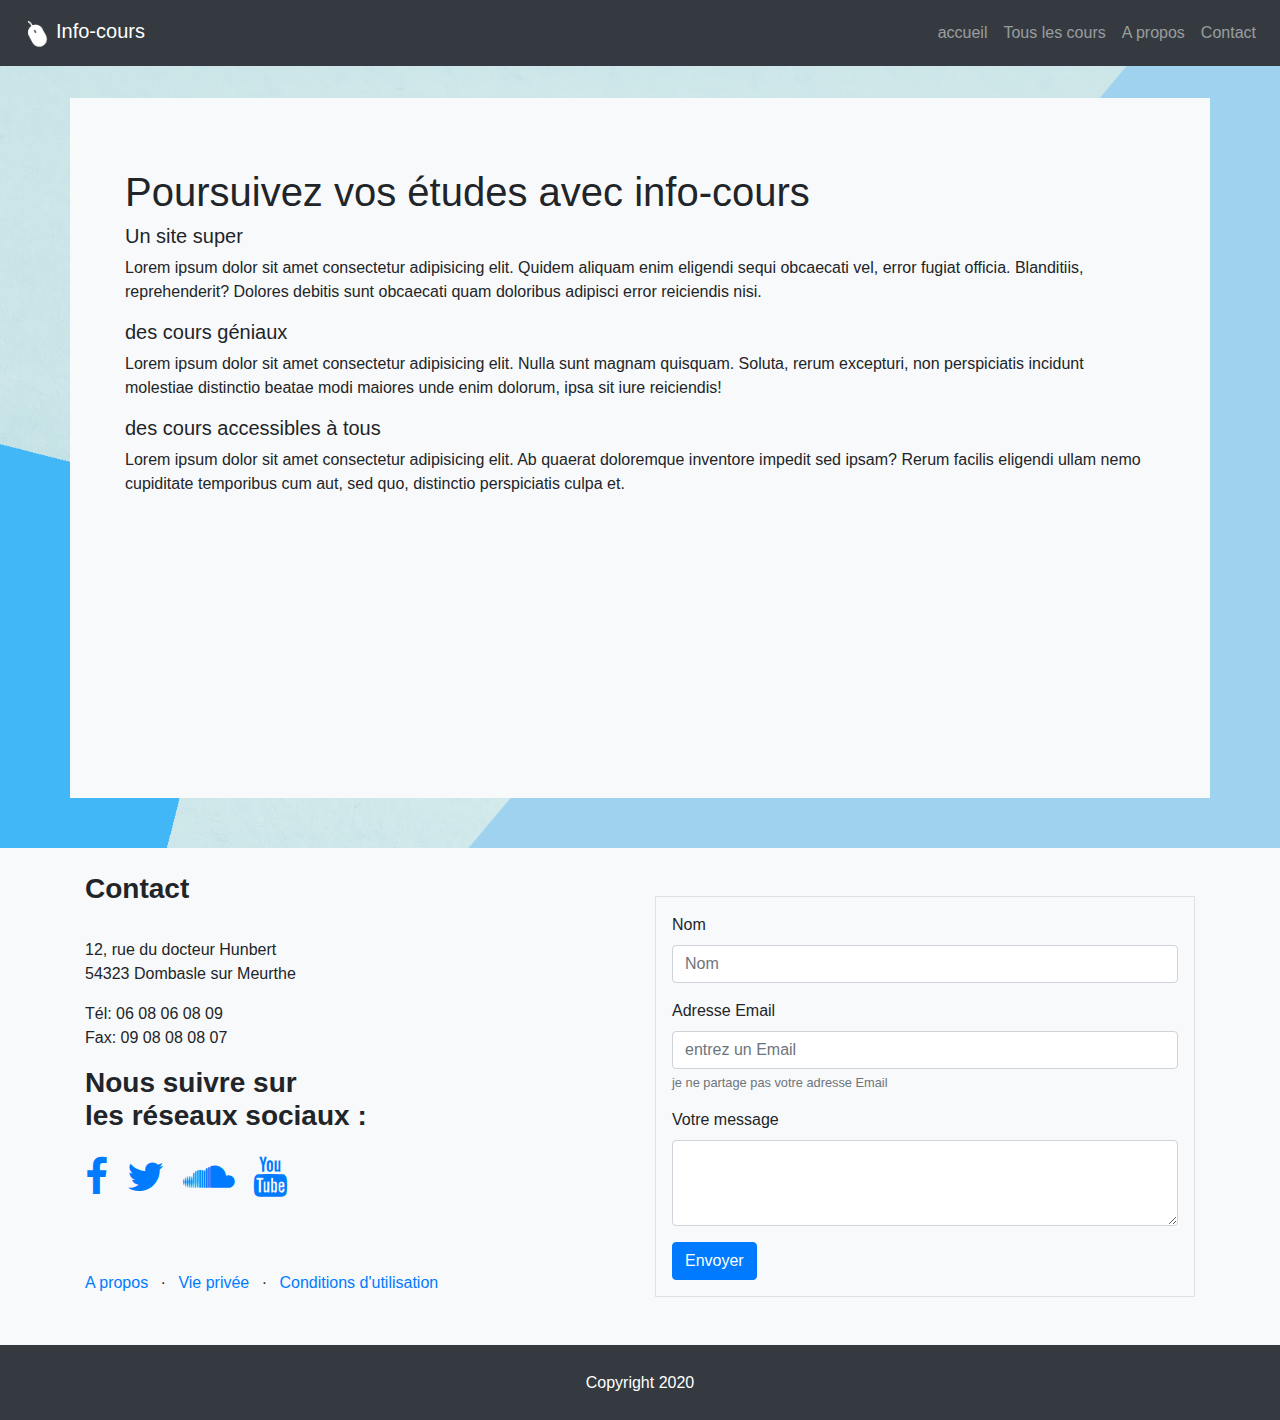
<file: studies.html>
<!doctype html>

<html lang="fr">

  <head>

    <!-- Required meta tags -->

    <meta charset="utf-8">

    <meta name="viewport" content="width=device-width, initial-scale=1, shrink-to-fit=no">



    <!-- Bootstrap CSS -->

    <link rel="stylesheet" href="https://stackpath.bootstrapcdn.com/bootstrap/4.4.1/css/bootstrap.min.css" integrity="sha384-Vkoo8x4CGsO3+Hhxv8T/Q5PaXtkKtu6ug5TOeNV6gBiFeWPGFN9MuhOf23Q9Ifjh" crossorigin="anonymous">
     <!--cdn font awesome-->
     <link rel="stylesheet" href="https://stackpath.bootstrapcdn.com/font-awesome/4.7.0/css/font-awesome.min.css" integrity="sha384-wvfXpqpZZVQGK6TAh5PVlGOfQNHSoD2xbE+QkPxCAFlNEevoEH3Sl0sibVcOQVnN" crossorigin="anonymous">
     <link rel="stylesheet" href="css/style.css">
    <link rel="stylesheet" href="css/style.css">
    <link rel="stylesheet" href="css/card-effect.css">


    <title>Info-cours | Vos études avec info-cours</title>

  </head>

  <body>
    

    <!--header-->
            <div class="bg-dark">
                <header class="container">
                    <div class="row mt-5">
                        
                            <nav class="col navbar fixed-top navbar-expand-lg navbar-dark bg-dark">
                                <a  class="navbar-brand" href="index.html"><img src="img/logo.png" width="40" height="40" alt="logo du site">Info-cours</a>
                                <button class="navbar-toggler" type="button" data-toggle="collapse" data-target="#navbarContent">
                                    <span class="navbar-toggler-icon"></span>
                                </button>

                                <div  id="navbarContent"class="collapse navbar-collapse">
                                    <ul class="navbar-nav ml-auto">
                                        <li class="nav-item"><a href="index.html" class="nav-link">accueil</a></li>
                                        <li class="nav-item"><a href="list-lessons.html" class="nav-link">Tous les cours</a></li>
                                        <li class="nav-item"><a href="about.html" class="nav-link">A propos</a></li>
                                        <li class="nav-item"><a href="#contact" class="nav-link">Contact</a></li>
                                    </ul>
                                </div>    
                            </nav>
                        
                    </div>

                </header>
            </div>        
    <!--Main content-->            
                <div id="main-content"  class="container bg-light">
    
                        
                    <div class="row">
                           
                        <h1>Poursuivez vos études avec info-cours</h1>
                    </div>   
                    
                    <div class="row">

                        <h5>Un site super</h5>
                        <p>Lorem ipsum dolor sit amet consectetur adipisicing elit. Quidem aliquam enim eligendi sequi obcaecati vel, error fugiat officia. Blanditiis, reprehenderit? Dolores debitis sunt obcaecati quam doloribus adipisci error reiciendis nisi.</p>
                        <h5>des cours géniaux</h5>
                        <p>Lorem ipsum dolor sit amet consectetur adipisicing elit. Nulla sunt magnam quisquam. Soluta, rerum excepturi, non perspiciatis incidunt molestiae distinctio beatae modi maiores unde enim dolorum, ipsa sit iure reiciendis!</p>
                        <h5>des cours accessibles à tous</h5>
                        <p>Lorem ipsum dolor sit amet consectetur adipisicing elit. Ab quaerat doloremque inventore impedit sed ipsam? Rerum facilis eligendi ullam nemo cupiditate temporibus cum aut, sed quo, distinctio perspiciatis culpa et.</p>

                    </div>
    <!--end main content-->            
                </div>    
    <!--footer-->
    <div class=" container-fluid bg-light">
        <footer class="container"> 
                <div class="row">
                    <div class="col-md-6">
                    
                    <h3 class="text-justify mt-4 font-weight-bold">Contact</h3><br>
                    <p class="text-justify">12, rue du docteur Hunbert <br>
    
                    54323 Dombasle sur Meurthe</p>
                    <p class="justify">Tél: 06 08 06 08 09 <br>
                    Fax: 09 08 08 08 07
                    </p>
                    <h3 class="text-justify font-weight-bold">Nous suivre sur <br> les réseaux sociaux :</h3>
                    <ul id="social-icons" class="list-inline h1">
                        <li class="list-inline-item"><a href="#" class="fa fa-facebook"></a></li>
                        <li class="list-inline-item"><a href="#" class="fa fa-twitter"></a></li>
                        <li class="list-inline-item"><a href="#" class="fa fa-soundcloud"></a></li>
                        <li class="list-inline-item"><a href="#" class="fa fa-youtube"></a></li>
                    </ul>
                    <ul class="list-inline text-left">
                        <li class="list-inline-item"><a href="about.html">A propos</a></li>
                        <li class="list-inline-item">&middot;</li>
                        <li class="list-inline-item"><a href="privacy.html">Vie privée</a></li>
                        <li class="list-inline-item">&middot;</li>
                        <li class="list-inline-item"><a href="terms-of-use.html">Conditions d'utilisation</a></li>
                    </ul>
                    </div>
                    <div class="col-md-6">
                    <form class="border border-black p-3 mt-5 mb-5" id="contact" action="#">
                        
                            <div class="form-group">
                            <label for="Nom">Nom</label>
                            <input type="text" class="form-control" id="Nom" placeholder="Nom">  
    
                            </div>
                            <div class="form-group">
                            <label for="email">Adresse Email</label>
                            <input type="email" class="form-control" id="email" aria-describedby="aideEmail" placeholder="entrez un Email">
                            <small id="aideEmail" class="form-text text-muted">je ne partage pas votre adresse Email</small>
                            </div>
                            <div class="form-group">
                            <label for="message">Votre message</label>
                            <textarea class="form-control" id="message" rows="3"></textarea>  
                            </div>
                            <div class="form-group">
    
                            </div>
                            <button type="submit" class="btn btn-primary">Envoyer</button>
                    
                    </form>   
                    </div>
                </div>    
            
        </footer>    
    </div>  
<!--copyright-->                              

    <div class="container-fluid bg-dark" >        
        <div class="row" style="height: 75px;"><p class="mx-auto my-auto text-white">Copyright 2020 </p></div>
    </div>  


<!-- Optional JavaScript -->

<!-- jQuery first, then Popper.js, then Bootstrap JS -->

<script src="https://code.jquery.com/jquery-3.4.1.slim.min.js" integrity="sha384-J6qa4849blE2+poT4WnyKhv5vZF5SrPo0iEjwBvKU7imGFAV0wwj1yYfoRSJoZ+n" crossorigin="anonymous"></script>

<script src="https://cdn.jsdelivr.net/npm/popper.js@1.16.0/dist/umd/popper.min.js" integrity="sha384-Q6E9RHvbIyZFJoft+2mJbHaEWldlvI9IOYy5n3zV9zzTtmI3UksdQRVvoxMfooAo" crossorigin="anonymous"></script>

<script src="https://stackpath.bootstrapcdn.com/bootstrap/4.4.1/js/bootstrap.min.js" integrity="sha384-wfSDF2E50Y2D1uUdj0O3uMBJnjuUD4Ih7YwaYd1iqfktj0Uod8GCExl3Og8ifwB6" crossorigin="anonymous"></script>


</body>

</html>
</file>
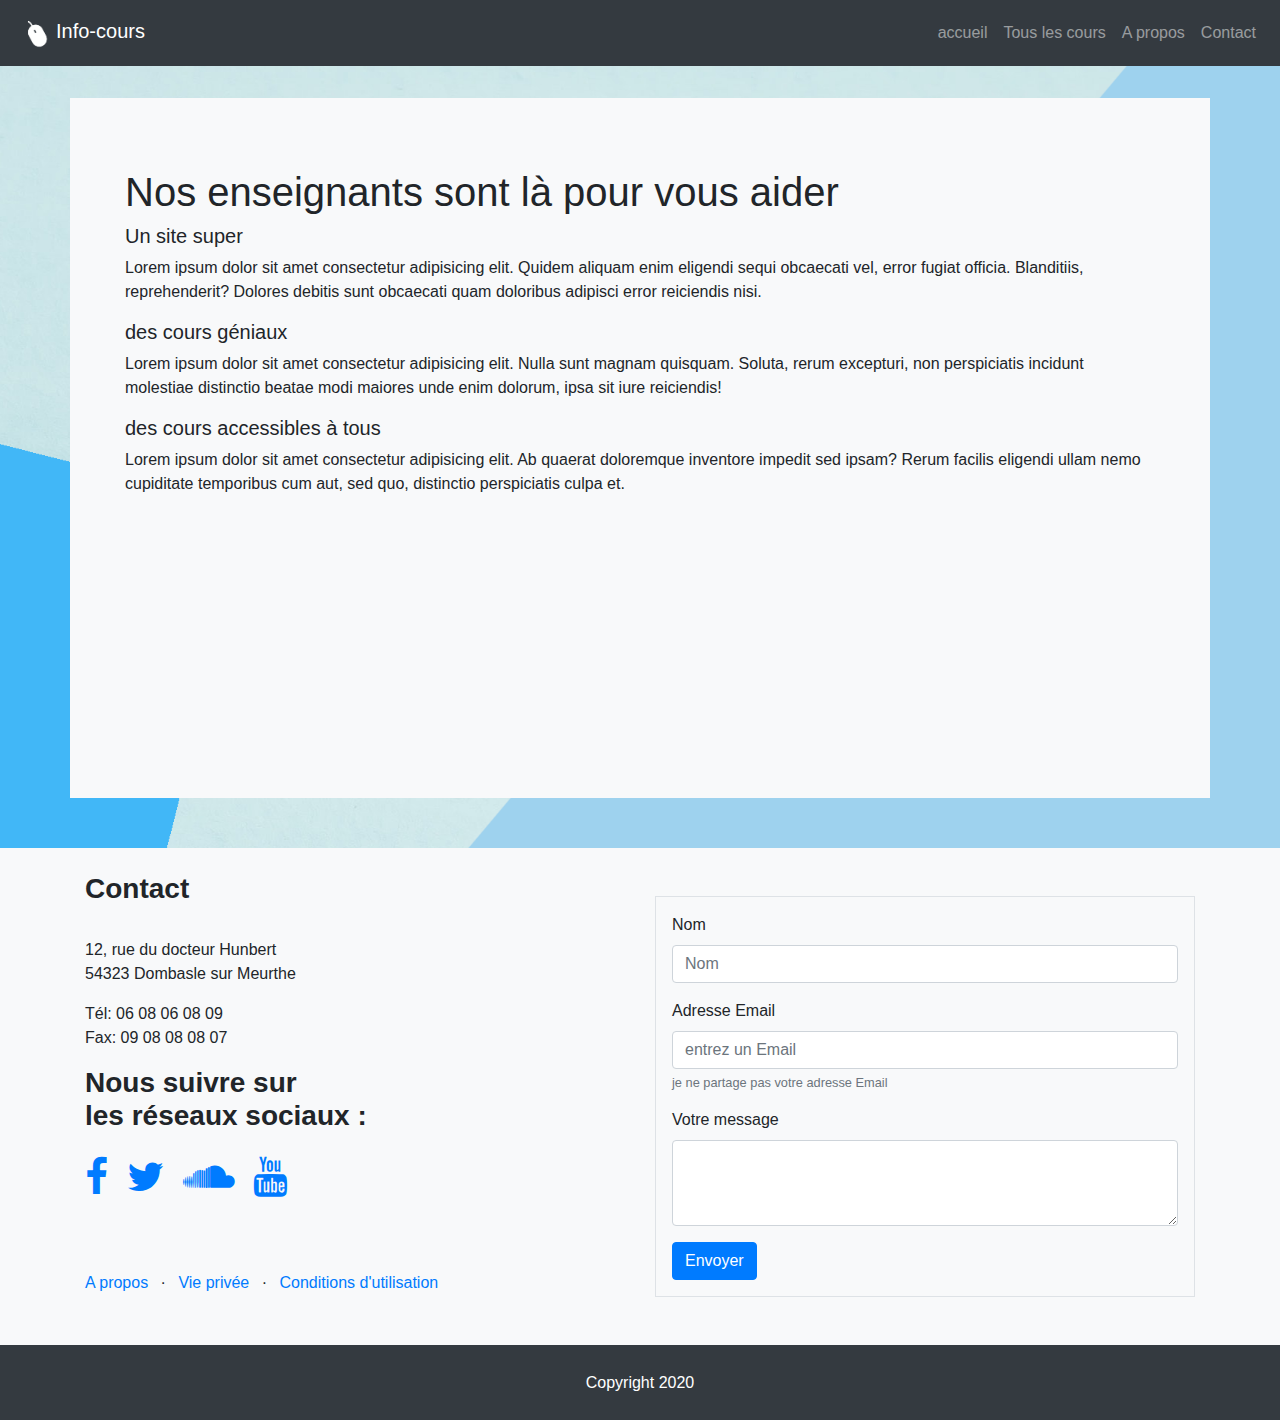
<file: teachers.html>
<!doctype html>

<html lang="fr">

  <head>

    <!-- Required meta tags -->

    <meta charset="utf-8">

    <meta name="viewport" content="width=device-width, initial-scale=1, shrink-to-fit=no">



    <!-- Bootstrap CSS -->

    <link rel="stylesheet" href="https://stackpath.bootstrapcdn.com/bootstrap/4.4.1/css/bootstrap.min.css" integrity="sha384-Vkoo8x4CGsO3+Hhxv8T/Q5PaXtkKtu6ug5TOeNV6gBiFeWPGFN9MuhOf23Q9Ifjh" crossorigin="anonymous">
    <!--cdn font awesome-->
    <link rel="stylesheet" href="https://stackpath.bootstrapcdn.com/font-awesome/4.7.0/css/font-awesome.min.css" integrity="sha384-wvfXpqpZZVQGK6TAh5PVlGOfQNHSoD2xbE+QkPxCAFlNEevoEH3Sl0sibVcOQVnN" crossorigin="anonymous">
    <link rel="stylesheet" href="css/style.css">
    <link rel="stylesheet" href="css/card-effect.css">


    <title>Info-cours | Nos enseignants</title>

  </head>

  <body>
    

    <!--header-->
            <div class="bg-dark">
                <header class="container">
                    <div class="row mt-5">
                        
                            <nav class="col navbar fixed-top navbar-expand-lg navbar-dark bg-dark">
                                <a  class="navbar-brand" href="index.html"><img src="img/logo.png" width="40" height="40" alt="logo du site">Info-cours</a>
                                <button class="navbar-toggler" type="button" data-toggle="collapse" data-target="#navbarContent">
                                    <span class="navbar-toggler-icon"></span>
                                </button>

                                <div  id="navbarContent"class="collapse navbar-collapse">
                                    <ul class="navbar-nav ml-auto">
                                        <li class="nav-item"><a href="index.html" class="nav-link">accueil</a></li>
                                        <li class="nav-item"><a href="list-lessons.html" class="nav-link">Tous les cours</a></li>
                                        <li class="nav-item"><a href="about.html" class="nav-link">A propos</a></li>
                                        <li class="nav-item"><a href="#contact" class="nav-link">Contact</a></li>
                                    </ul>
                                </div>    
                            </nav>
                        
                    </div>

                </header>
            </div>        
    <!--Main content-->            
                <div id="main-content"  class="container bg-light">
   
                        
                    <div class="row">
                           
                        <h1>Nos enseignants sont là pour vous aider</h1>
                    </div>   
                    
    
                    <div class="row">

                        <h5>Un site super</h5>
                        <p>Lorem ipsum dolor sit amet consectetur adipisicing elit. Quidem aliquam enim eligendi sequi obcaecati vel, error fugiat officia. Blanditiis, reprehenderit? Dolores debitis sunt obcaecati quam doloribus adipisci error reiciendis nisi.</p>
                        <h5>des cours géniaux</h5>
                        <p>Lorem ipsum dolor sit amet consectetur adipisicing elit. Nulla sunt magnam quisquam. Soluta, rerum excepturi, non perspiciatis incidunt molestiae distinctio beatae modi maiores unde enim dolorum, ipsa sit iure reiciendis!</p>
                        <h5>des cours accessibles à tous</h5>
                        <p>Lorem ipsum dolor sit amet consectetur adipisicing elit. Ab quaerat doloremque inventore impedit sed ipsam? Rerum facilis eligendi ullam nemo cupiditate temporibus cum aut, sed quo, distinctio perspiciatis culpa et.</p>

                    </div>
    <!--end main content-->            
                </div>    
    <!--footer-->
    <div class=" container-fluid bg-light">
        <footer class="container"> 
                <div class="row">
                    <div class="col-md-6">
                    
                    <h3 class="text-justify mt-4 font-weight-bold">Contact</h3><br>
                    <p class="text-justify">12, rue du docteur Hunbert <br>
    
                    54323 Dombasle sur Meurthe</p>
                    <p class="justify">Tél: 06 08 06 08 09 <br>
                    Fax: 09 08 08 08 07
                    </p>
                    <h3 class="text-justify font-weight-bold">Nous suivre sur <br> les réseaux sociaux :</h3>
                    <ul id="social-icons" class="list-inline h1">
                        <li class="list-inline-item"><a href="#" class="fa fa-facebook"></a></li>
                        <li class="list-inline-item"><a href="#" class="fa fa-twitter"></a></li>
                        <li class="list-inline-item"><a href="#" class="fa fa-soundcloud"></a></li>
                        <li class="list-inline-item"><a href="#" class="fa fa-youtube"></a></li>
                    </ul>
                    <ul class="list-inline text-left">
                        <li class="list-inline-item"><a href="about.html">A propos</a></li>
                        <li class="list-inline-item">&middot;</li>
                        <li class="list-inline-item"><a href="privacy.html">Vie privée</a></li>
                        <li class="list-inline-item">&middot;</li>
                        <li class="list-inline-item"><a href="terms-of-use.html">Conditions d'utilisation</a></li>
                    </ul>
                    </div>
                    <div class="col-md-6">
                    <form class="border border-black p-3 mt-5 mb-5" id="contact" action="#">
                        
                            <div class="form-group">
                            <label for="Nom">Nom</label>
                            <input type="text" class="form-control" id="Nom" placeholder="Nom">  
    
                            </div>
                            <div class="form-group">
                            <label for="email">Adresse Email</label>
                            <input type="email" class="form-control" id="email" aria-describedby="aideEmail" placeholder="entrez un Email">
                            <small id="aideEmail" class="form-text text-muted">je ne partage pas votre adresse Email</small>
                            </div>
                            <div class="form-group">
                            <label for="message">Votre message</label>
                            <textarea class="form-control" id="message" rows="3"></textarea>  
                            </div>
                            <div class="form-group">
    
                            </div>
                            <button type="submit" class="btn btn-primary">Envoyer</button>
                    
                    </form>   
                    </div>
                </div>    
            
        </footer>    
    </div>  
<!--copyright-->                              

    <div class="container-fluid bg-dark" >        
        <div class="row" style="height: 75px;"><p class="mx-auto my-auto text-white">Copyright 2020 </p></div>
    </div>  


<!-- Optional JavaScript -->

<!-- jQuery first, then Popper.js, then Bootstrap JS -->

<script src="https://code.jquery.com/jquery-3.4.1.slim.min.js" integrity="sha384-J6qa4849blE2+poT4WnyKhv5vZF5SrPo0iEjwBvKU7imGFAV0wwj1yYfoRSJoZ+n" crossorigin="anonymous"></script>

<script src="https://cdn.jsdelivr.net/npm/popper.js@1.16.0/dist/umd/popper.min.js" integrity="sha384-Q6E9RHvbIyZFJoft+2mJbHaEWldlvI9IOYy5n3zV9zzTtmI3UksdQRVvoxMfooAo" crossorigin="anonymous"></script>

<script src="https://stackpath.bootstrapcdn.com/bootstrap/4.4.1/js/bootstrap.min.js" integrity="sha384-wfSDF2E50Y2D1uUdj0O3uMBJnjuUD4Ih7YwaYd1iqfktj0Uod8GCExl3Og8ifwB6" crossorigin="anonymous"></script>


</body>

</html>
</file>
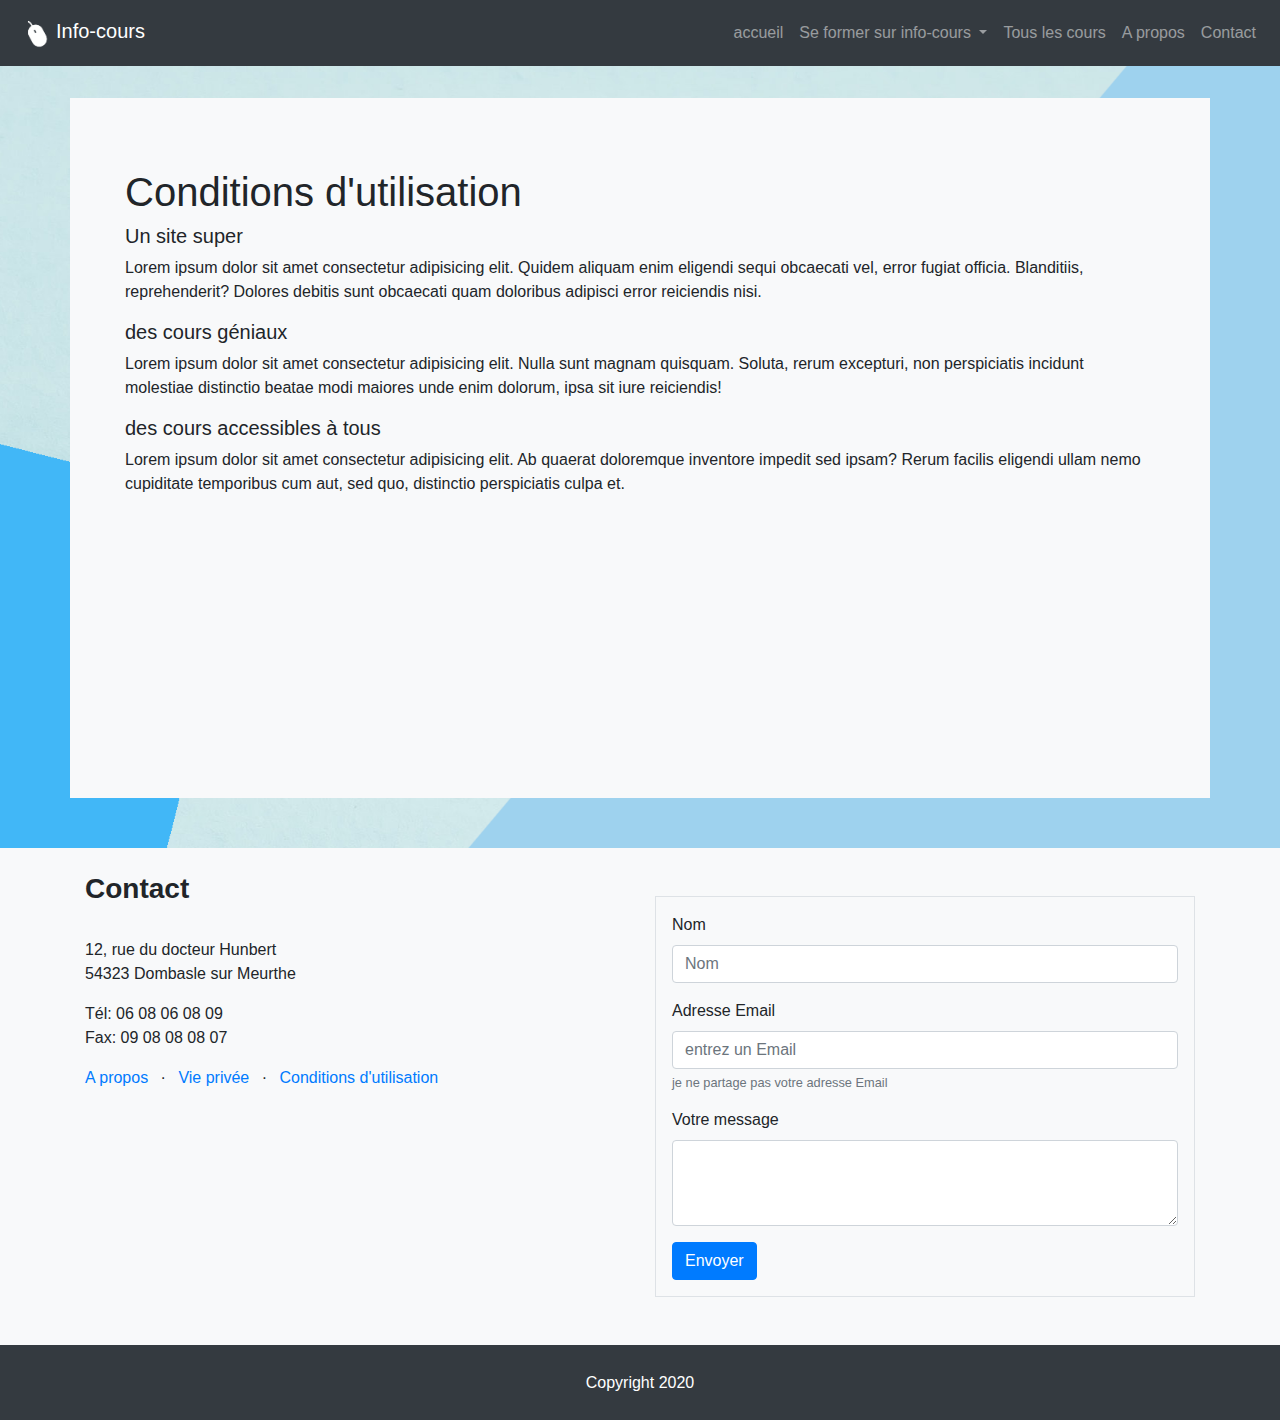
<file: terms-of-use.html>
<!doctype html>

<html lang="fr">

  <head>

    <!-- Required meta tags -->

    <meta charset="utf-8">

    <meta name="viewport" content="width=device-width, initial-scale=1, shrink-to-fit=no">



    <!-- Bootstrap CSS -->

    <link rel="stylesheet" href="https://stackpath.bootstrapcdn.com/bootstrap/4.4.1/css/bootstrap.min.css" integrity="sha384-Vkoo8x4CGsO3+Hhxv8T/Q5PaXtkKtu6ug5TOeNV6gBiFeWPGFN9MuhOf23Q9Ifjh" crossorigin="anonymous">

    <link rel="stylesheet" href="css/style.css">
    <link rel="stylesheet" href="css/card-effect.css">

    <title>Info-cours | conditions d'utilisation</title>

  </head>

  <body>
    

    <!--header-->
            <div class="bg-dark">
                <header class="container">
                    
                    <div class="row mt-5">
                            
                                <nav class="col navbar fixed-top navbar-expand-lg navbar-dark bg-dark">
                                    <a  class="navbar-brand" href="index.html"><img src="img/logo.png" width="40" height="40" alt="logo du site">Info-cours</a>
                                    <button class="navbar-toggler" type="button" data-toggle="collapse" data-target="#navbarContent">
                                        <span class="navbar-toggler-icon"></span>
                                    </button>

                                    <div  id="navbarContent"class="collapse navbar-collapse">
                                        <ul class="navbar-nav ml-auto">
                                            <li class="nav-item"><a href="index.html" class="nav-link">accueil</a></li>
                                            <li class="nav-item dropdown">
                                                <a class="nav-link dropdown-toggle" href="#" id="navbarDropdownMenuLink" data-toggle="dropdown" aria-haspopup="true" aria-expanded="false">
                                                  Se former sur info-cours
                                                </a>
                                                <div class="dropdown-menu" aria-labelledby="navbarDropdownMenuLink">
                                                  <a class="dropdown-item" href="studies.html">Poursuivez vos études avec info-cours</a>
                                                  <a class="dropdown-item" href="teachers.html">Nos enseignants sont là pour vous aider</a>
                                                  <a class="dropdown-item" href="job.html">Obtenez le job de vos rêves</a>
                                                </div>
                                              </li>
                                            <li class="nav-item"><a href="list-lessons.html" class="nav-link">Tous les cours</a></li>
                                            <li class="nav-item"><a href="about.html" class="nav-link">A propos</a></li>
                                            <li class="nav-item"><a href="#contact" class="nav-link">Contact</a></li>
                                        </ul>
                                    </div>    
                                </nav>
                            
                        </div>

                </header>
            </div>        
    <!--Main content-->            
                <div id="main-content" class="container bg-light">
    
                        
                    <div class="row">
                           
                        <h1>Conditions d'utilisation</h1>
                    </div>   
                    
   
                    <div class="row">

                        <h5>Un site super</h5>
                        <p>Lorem ipsum dolor sit amet consectetur adipisicing elit. Quidem aliquam enim eligendi sequi obcaecati vel, error fugiat officia. Blanditiis, reprehenderit? Dolores debitis sunt obcaecati quam doloribus adipisci error reiciendis nisi.</p>
                        <h5>des cours géniaux</h5>
                        <p>Lorem ipsum dolor sit amet consectetur adipisicing elit. Nulla sunt magnam quisquam. Soluta, rerum excepturi, non perspiciatis incidunt molestiae distinctio beatae modi maiores unde enim dolorum, ipsa sit iure reiciendis!</p>
                        <h5>des cours accessibles à tous</h5>
                        <p>Lorem ipsum dolor sit amet consectetur adipisicing elit. Ab quaerat doloremque inventore impedit sed ipsam? Rerum facilis eligendi ullam nemo cupiditate temporibus cum aut, sed quo, distinctio perspiciatis culpa et.</p>

                    </div>
    <!--end main content-->            
                </div>    
    <!--footer-->
                  
                  <div class=" container-fluid bg-light">
                    <footer class="container"> 
                            <div class="row">
                                <div class="col-md-6">
                                
                                <h3 class="text-justify mt-4 font-weight-bold">Contact</h3><br>
                                <p class="text-justify">12, rue du docteur Hunbert <br>
                
                                54323 Dombasle sur Meurthe</p>
                                <p class="justify">Tél: 06 08 06 08 09 <br>
                                Fax: 09 08 08 08 07
                                </p>
                                <ul class="list-inline text-left">
                                    <li class="list-inline-item"><a href="about.html">A propos</a></li>
                                    <li class="list-inline-item">&middot;</li>
                                    <li class="list-inline-item"><a href="privacy.html">Vie privée</a></li>
                                    <li class="list-inline-item">&middot;</li>
                                    <li class="list-inline-item"><a href="#">Conditions d'utilisation</a></li>
                                </ul>
                                </div>
                                <div class="col-md-6">
                                <form class="border border-black p-3 mt-5 mb-5" id="contact" action="#">
                                    
                                        <div class="form-group">
                                        <label for="Nom">Nom</label>
                                        <input type="text" class="form-control" id="Nom" placeholder="Nom">  
                
                                        </div>
                                        <div class="form-group">
                                        <label for="email">Adresse Email</label>
                                        <input type="email" class="form-control" id="email" aria-describedby="aideEmail" placeholder="entrez un Email">
                                        <small id="aideEmail" class="form-text text-muted">je ne partage pas votre adresse Email</small>
                                        </div>
                                        <div class="form-group">
                                        <label for="message">Votre message</label>
                                        <textarea class="form-control" id="message" rows="3"></textarea>  
                                        </div>
                                        <div class="form-group">
                
                                        </div>
                                        <button type="submit" class="btn btn-primary">Envoyer</button>
                                
                                </form>   
                                </div>
                            </div>    
        
                    </footer>    
                    
                </div>
<!--copyright-->                
                <div class="container-fluid bg-dark" >        
                    <div class="row" style="height: 75px;"><p class="mx-auto my-auto text-white">Copyright 2020 </p></div>
                </div>  



    <!-- Optional JavaScript -->

    <!-- jQuery first, then Popper.js, then Bootstrap JS -->

    <script src="https://code.jquery.com/jquery-3.4.1.slim.min.js" integrity="sha384-J6qa4849blE2+poT4WnyKhv5vZF5SrPo0iEjwBvKU7imGFAV0wwj1yYfoRSJoZ+n" crossorigin="anonymous"></script>

    <script src="https://cdn.jsdelivr.net/npm/popper.js@1.16.0/dist/umd/popper.min.js" integrity="sha384-Q6E9RHvbIyZFJoft+2mJbHaEWldlvI9IOYy5n3zV9zzTtmI3UksdQRVvoxMfooAo" crossorigin="anonymous"></script>

    <script src="https://stackpath.bootstrapcdn.com/bootstrap/4.4.1/js/bootstrap.min.js" integrity="sha384-wfSDF2E50Y2D1uUdj0O3uMBJnjuUD4Ih7YwaYd1iqfktj0Uod8GCExl3Og8ifwB6" crossorigin="anonymous"></script>

  </body>

</html>
</file>
<file: css/style.css>
html{
    scroll-behavior: smooth;
}
body{
    background-image: url("../img/page-background.png");
    background-attachment: fixed;
    background-size: cover;

}
header{
    margin-bottom: 50px;
}
.carousel-inner{
    background: rgba(0, 0, 0, 0.35);
    
}


#main-content{
    min-height: 700px;
    margin-bottom: 50px;
    padding: 70px;
}

#social-icons{
    margin-top: 20px;
    margin-bottom: 70px;
}

footer{
    margin-top: 50px;
    min-height: 250px;
}
</file>
<file: css/card-effect.css>
.card{
    border-radius: 4px;
    background: #fff;
    box-shadow: 0 6px 10px rgba(0,0,0,.08), 0 0 6px rgba(0,0,0,.05);
      transition: .3s transform cubic-bezier(.155,1.105,.295,1.12),.3s box-shadow,.3s -webkit-transform cubic-bezier(.155,1.105,.295,1.12);
  padding: 14px 80px 18px 36px;
  cursor: pointer;
}

.card:hover{
     transform: scale(1.05);
  box-shadow: 0 10px 20px rgba(0,0,0,.12), 0 4px 8px rgba(0,0,0,.06);
 
}
</file>
